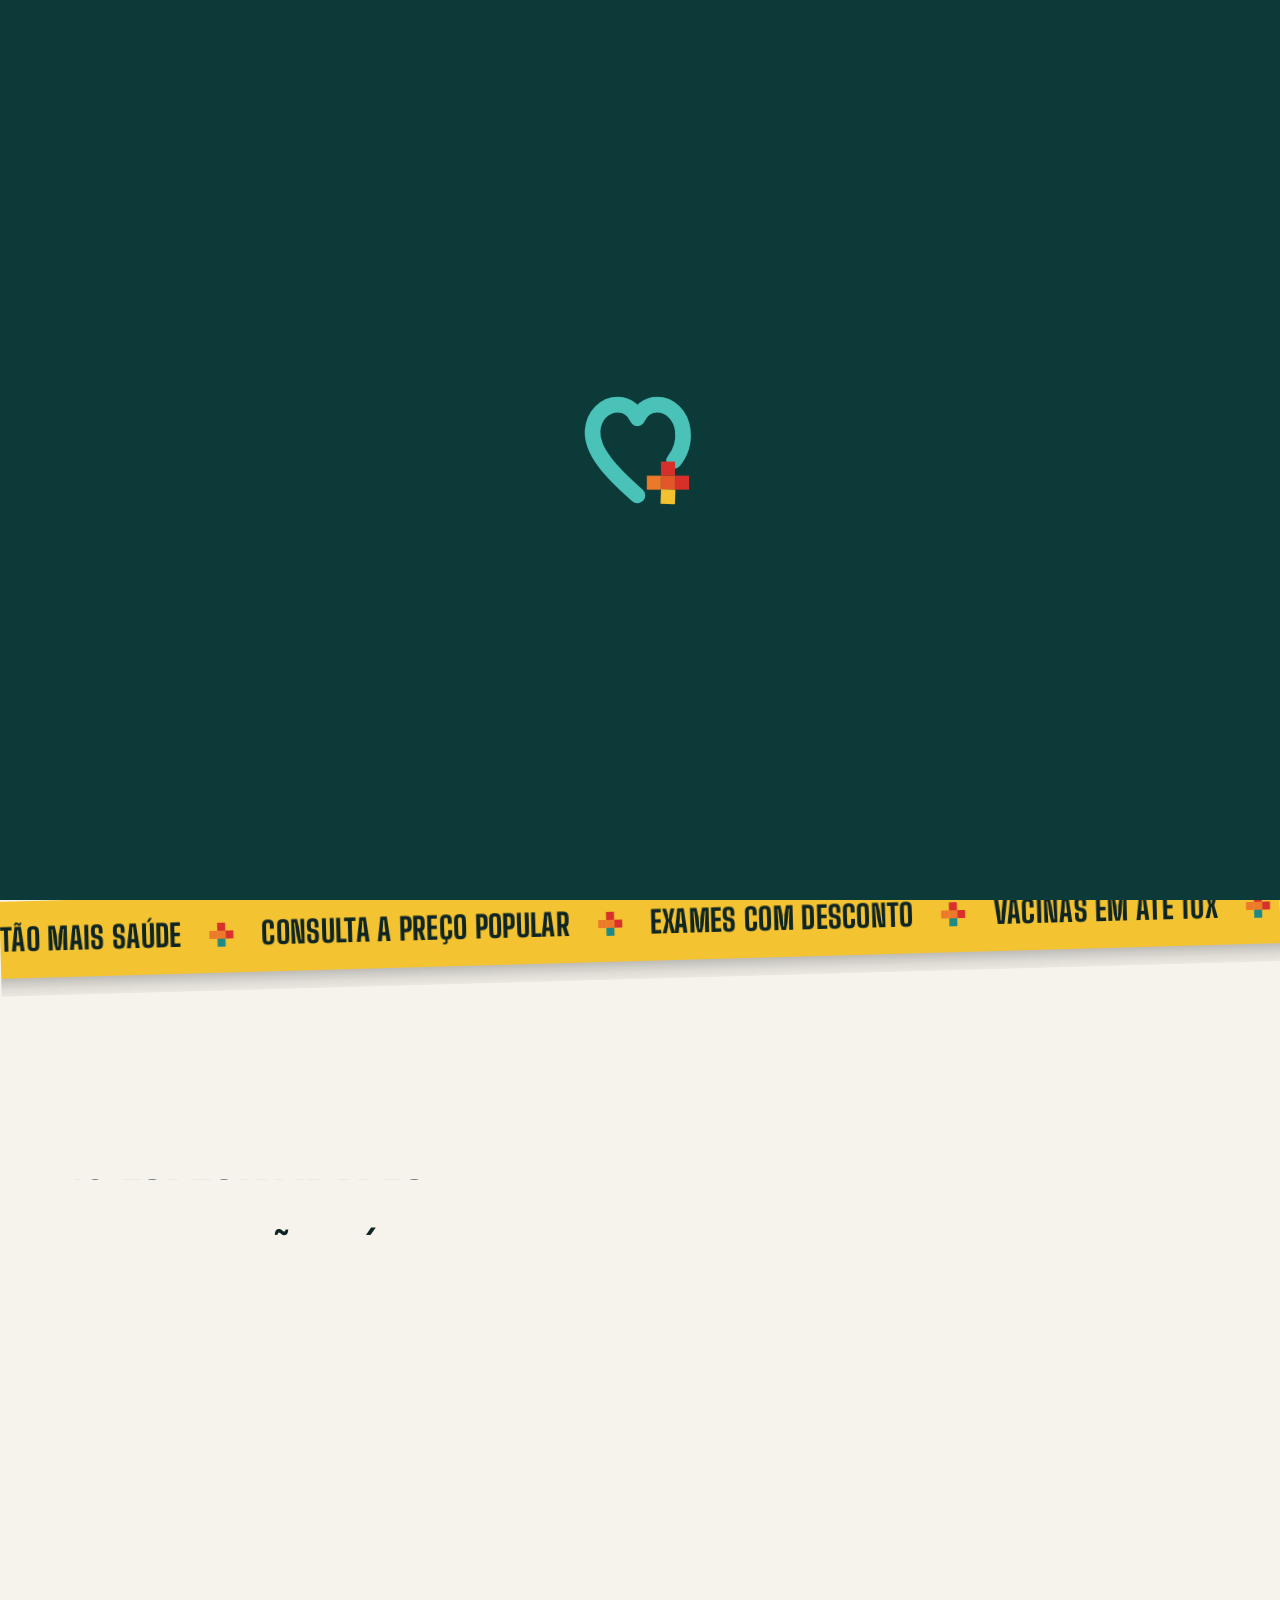
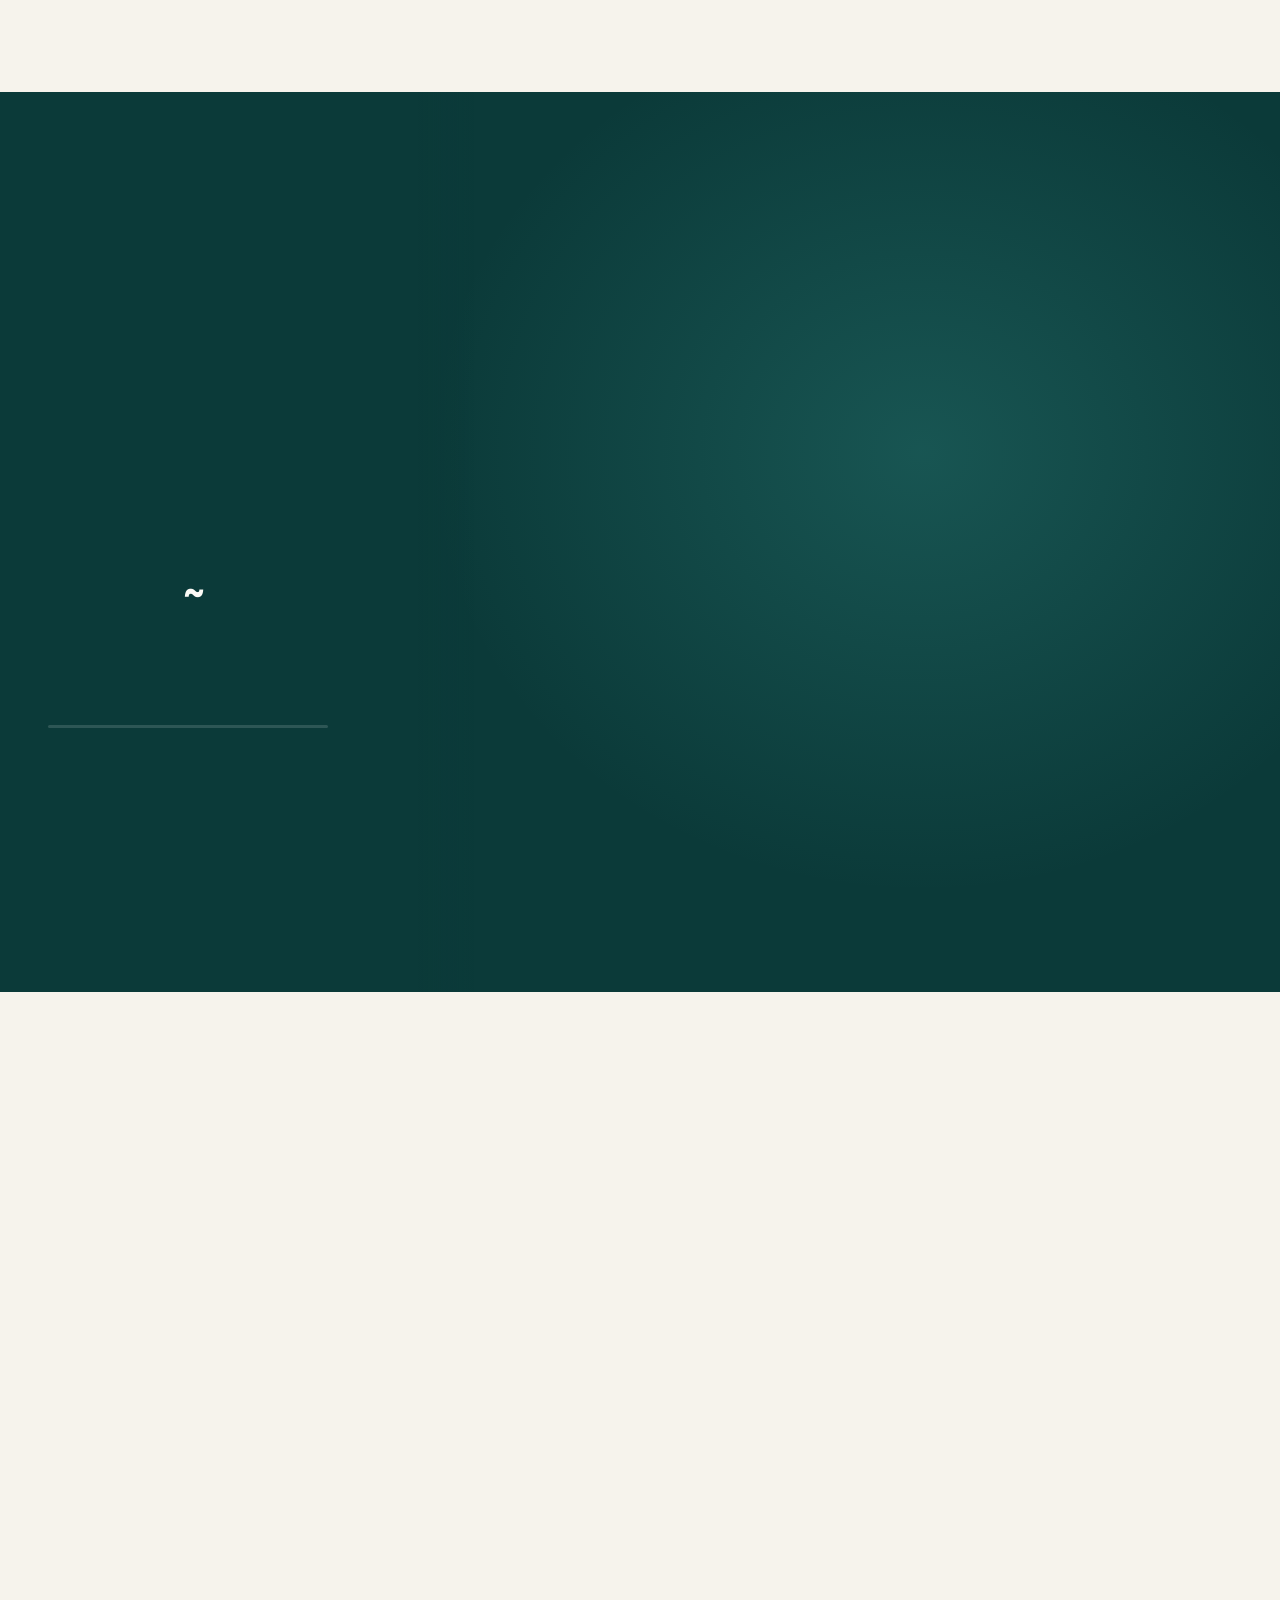
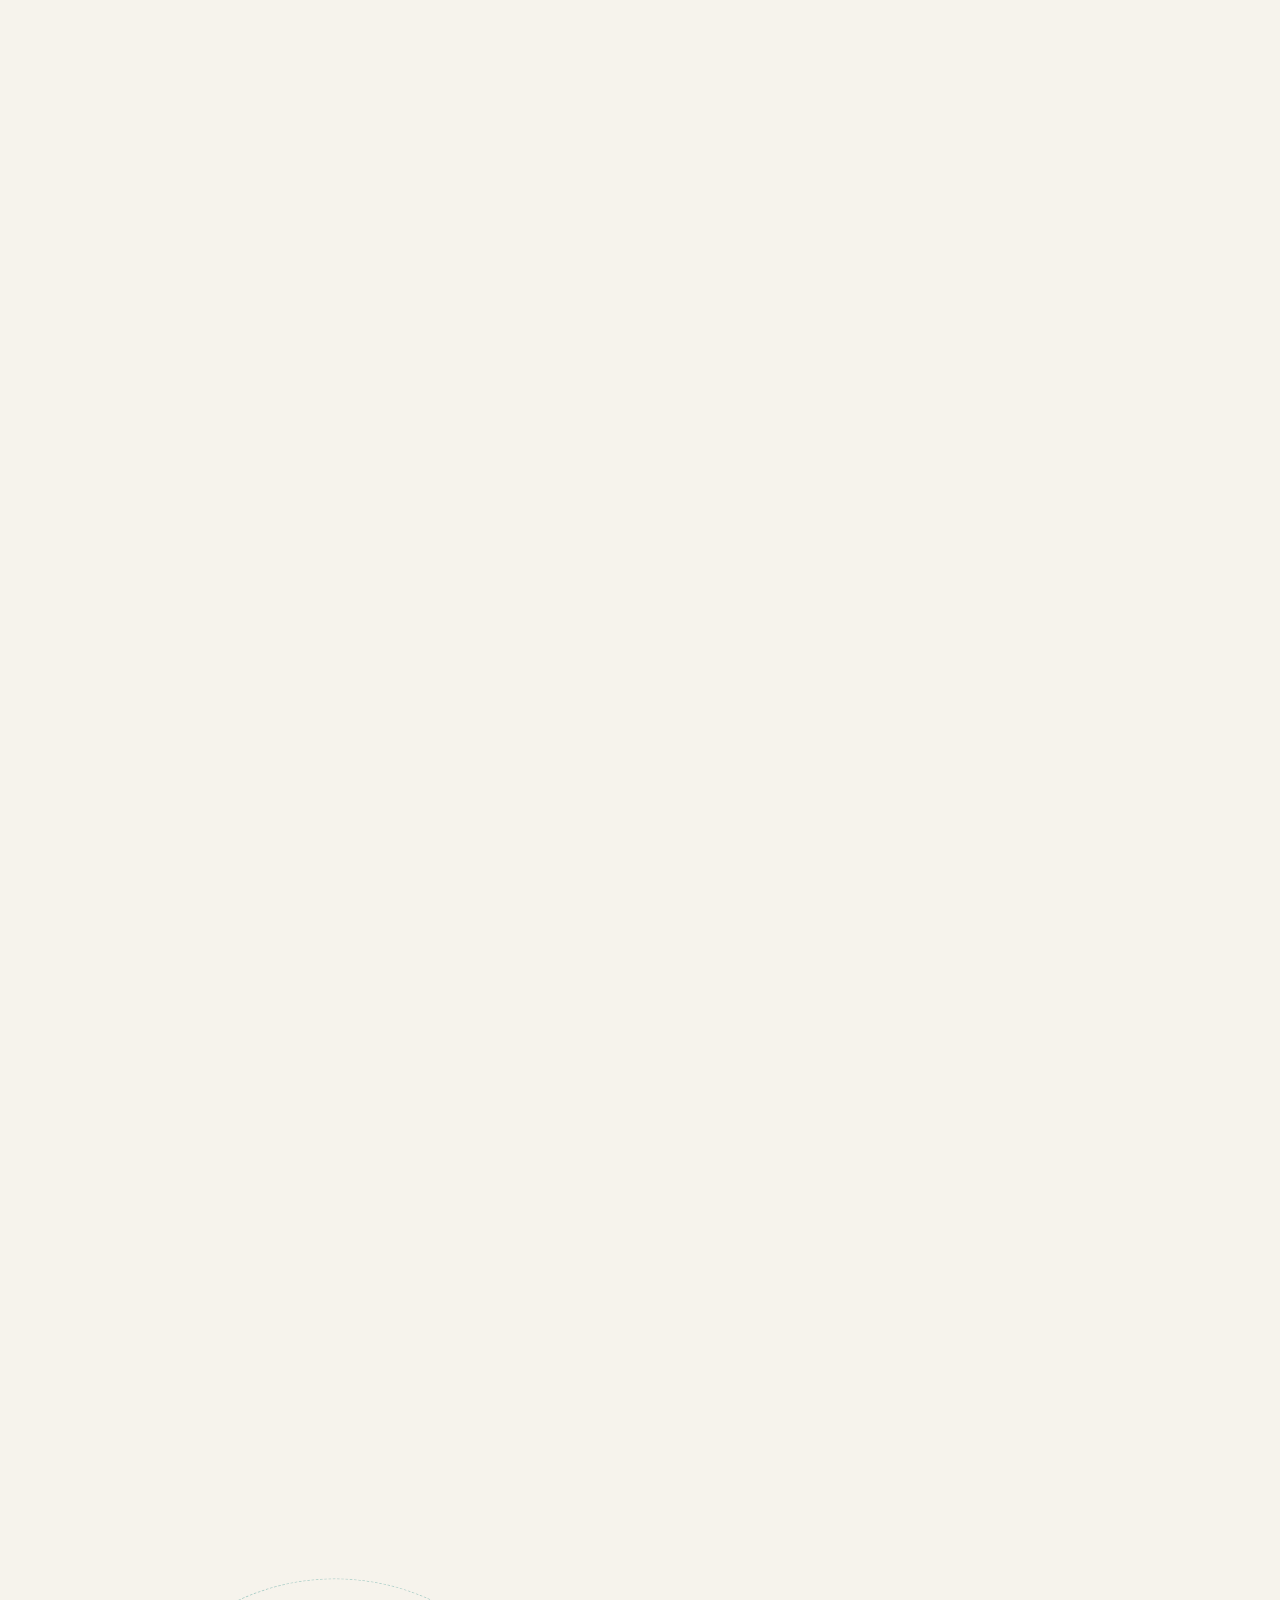
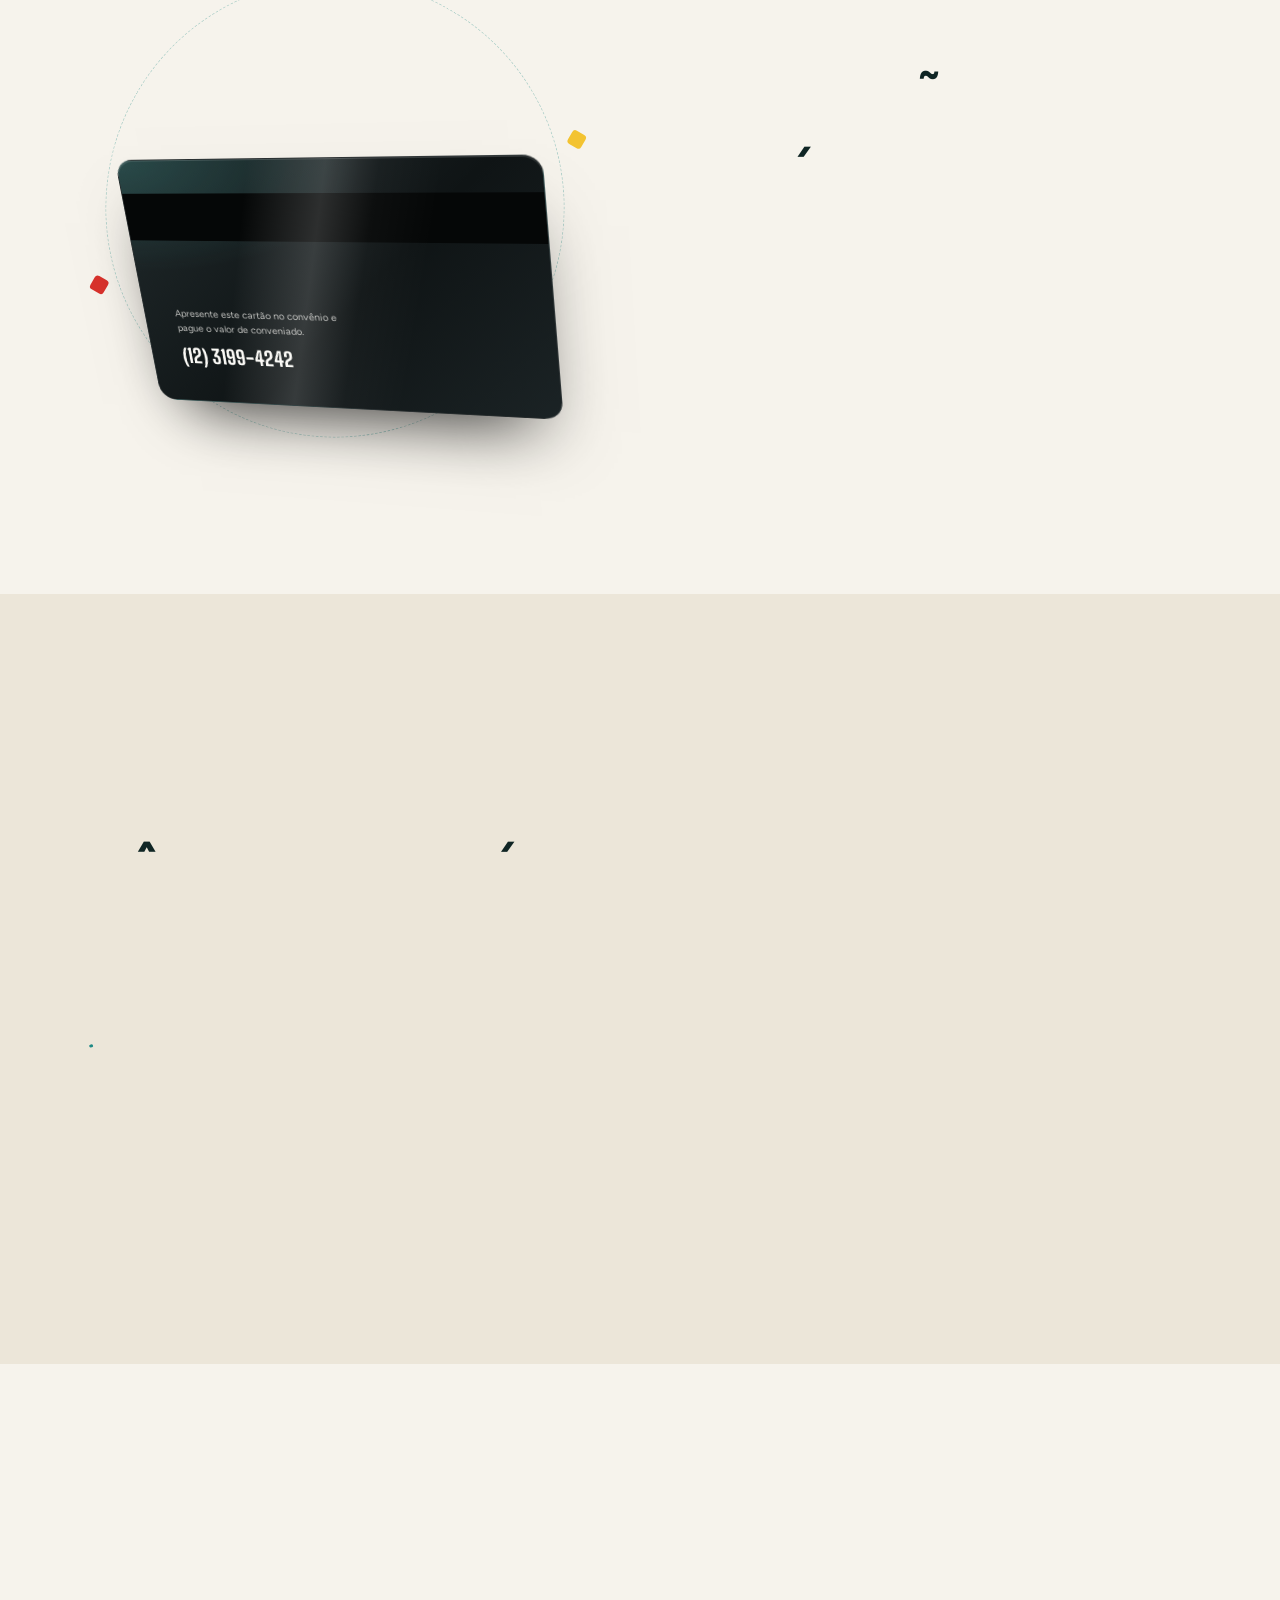
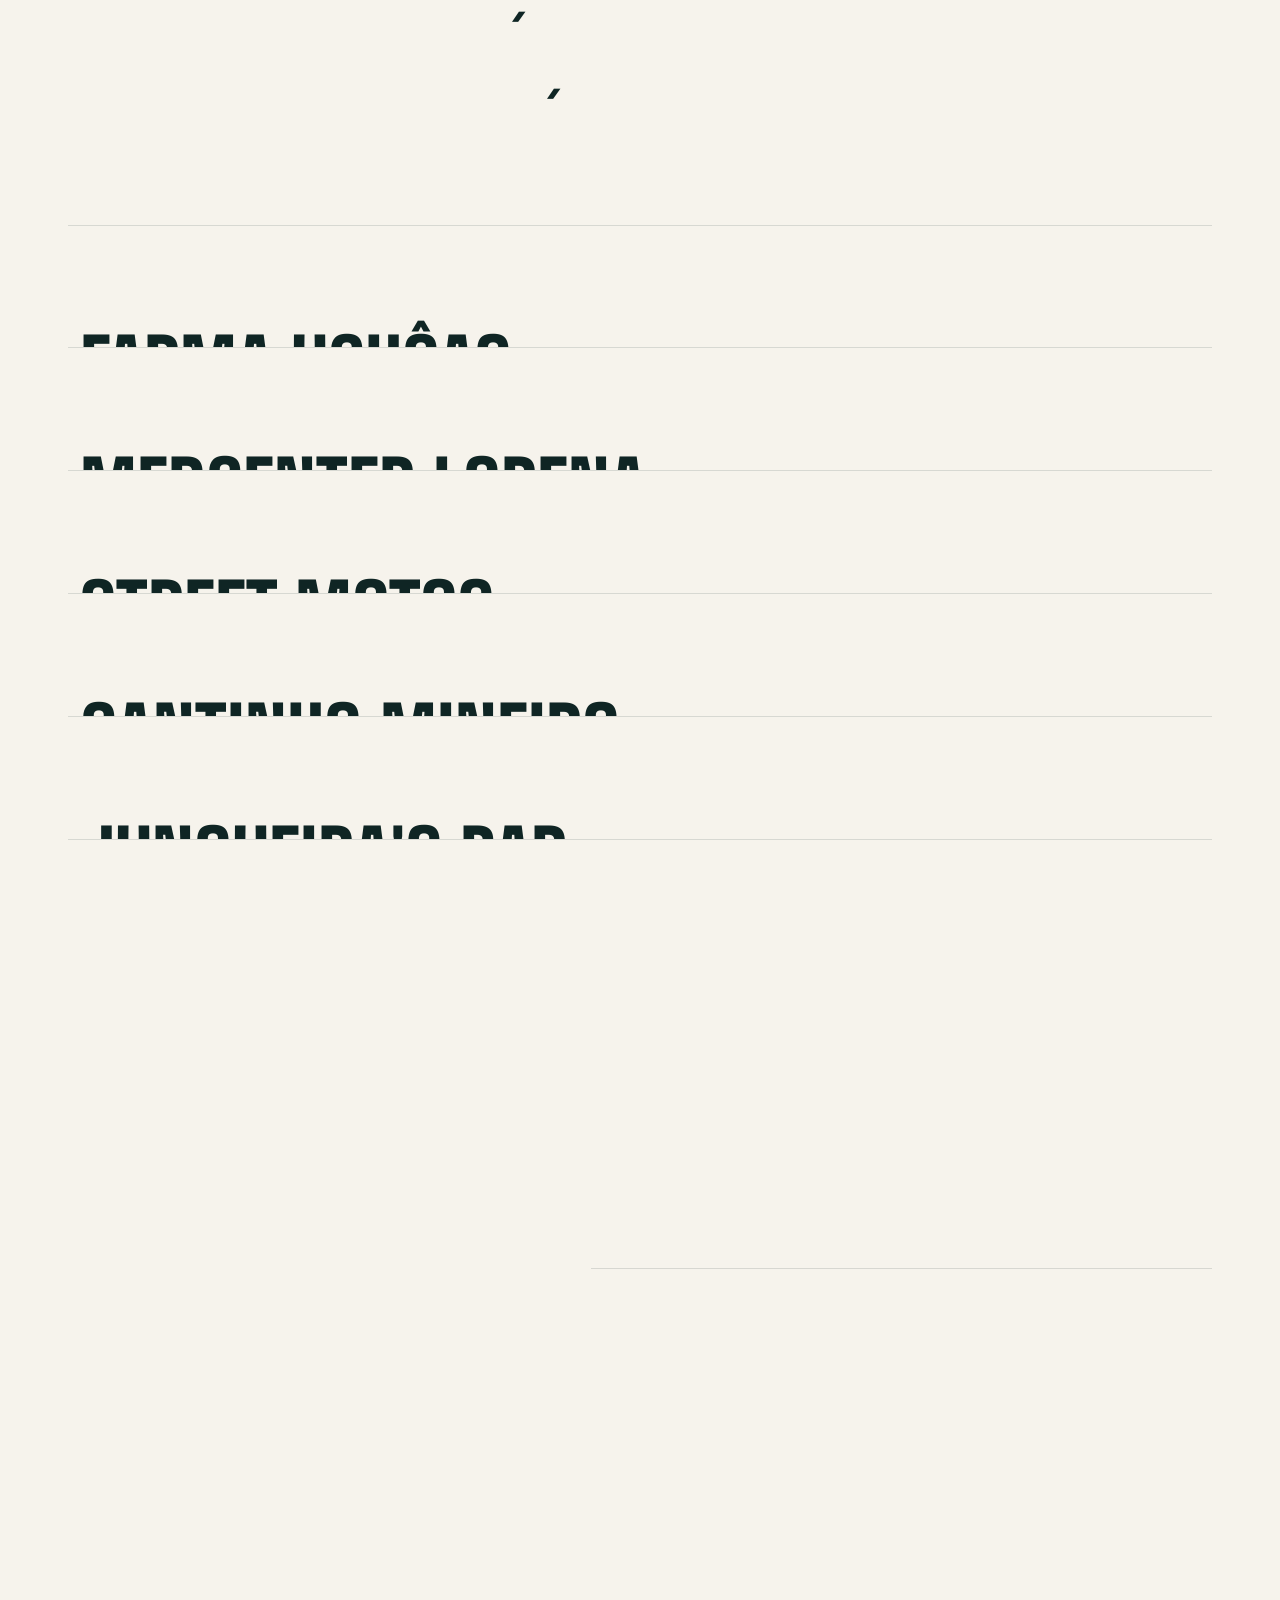
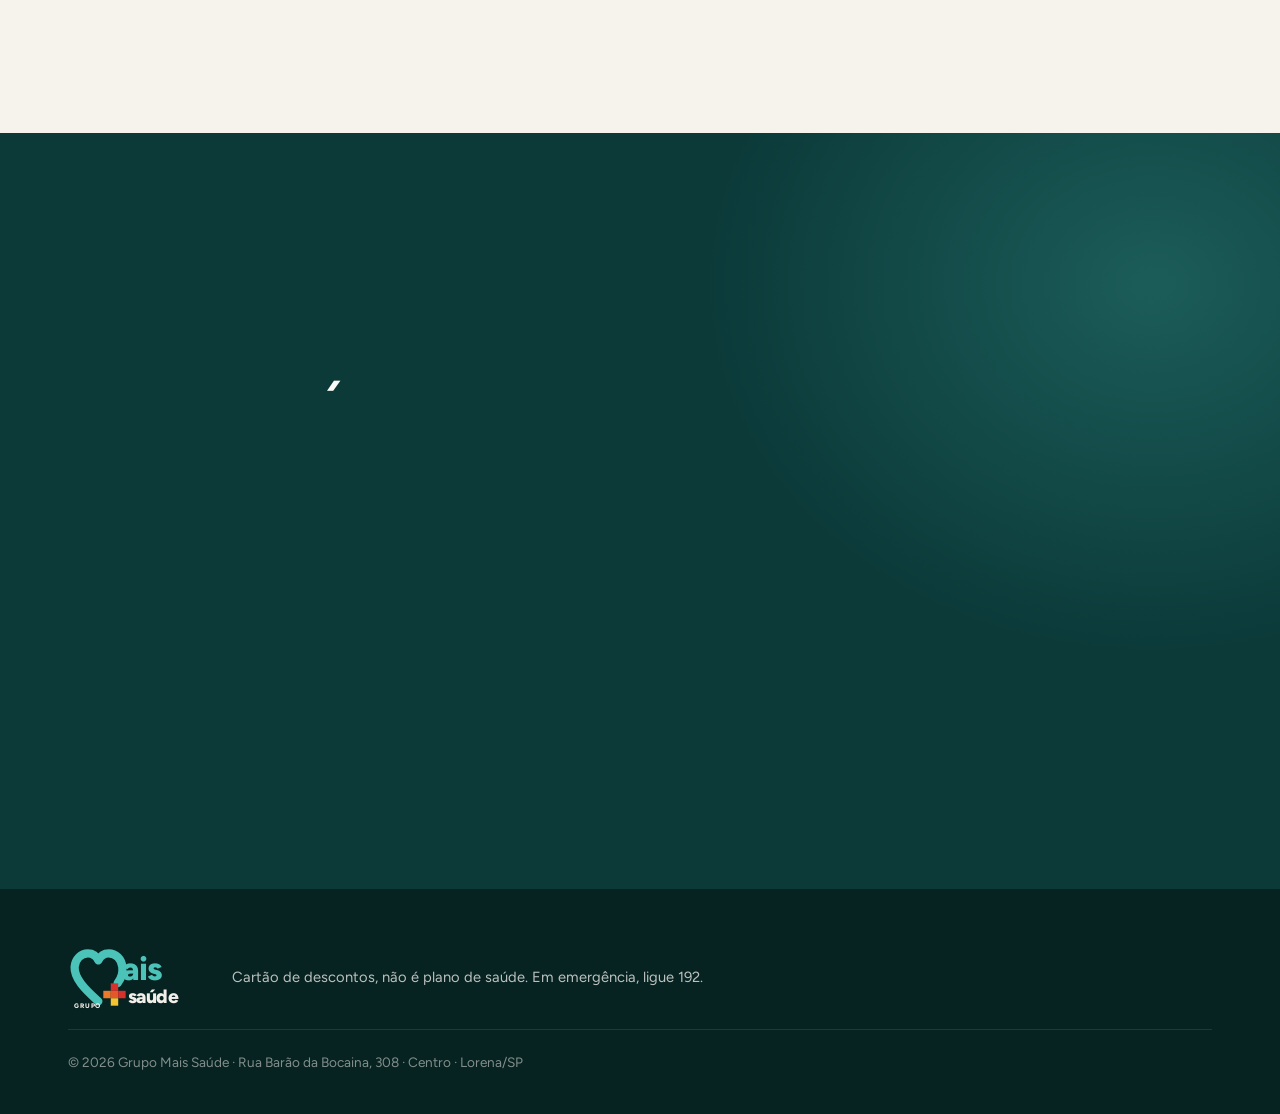
<file: index.html>
<!DOCTYPE html>
<html lang="pt-BR">
<head>
<meta charset="UTF-8">
<meta name="viewport" content="width=device-width, initial-scale=1.0, viewport-fit=cover">
<meta http-equiv="Content-Security-Policy" content="default-src 'self'; script-src 'self'; style-src 'self'; font-src 'self'; img-src 'self' data: blob:; connect-src 'self'; frame-src https://www.google.com https://maps.google.com; object-src 'none'; base-uri 'self'; form-action 'none'; upgrade-insecure-requests">
<meta name="referrer" content="strict-origin-when-cross-origin">
<title>Grupo Mais Saúde | Cartão de descontos em saúde em Lorena</title>
<meta name="description" content="Cartão Mais Saúde: consultas a preço popular em 16 especialidades, desconto em exames, vacinas e comércio, assistência funeral e remoção de pacientes. Lorena/SP.">
<link rel="canonical" href="https://grupomaissaude.mdrify.com/">
<meta name="theme-color" content="#0b3a39">
<meta property="og:type" content="website">
<meta property="og:url" content="https://grupomaissaude.mdrify.com/">
<meta property="og:title" content="Grupo Mais Saúde | Cartão de descontos em saúde">
<meta property="og:description" content="Consultas a preço popular, exames com desconto, assistência funeral e remoção de pacientes, em Lorena/SP.">
<meta property="og:image" content="https://grupomaissaude.mdrify.com/assets/img/og.png">
<meta property="og:locale" content="pt_BR">
<link rel="icon" type="image/svg+xml" href="assets/img/favicon.svg">
<link rel="icon" type="image/png" href="assets/img/favicon-64.png">
<link rel="apple-touch-icon" href="assets/img/apple-touch-icon.png">
<link rel="preload" as="font" type="font/woff2" href="assets/fonts/big-shoulders-display-latin-wght-normal.woff2" crossorigin>
<link rel="preload" as="font" type="font/woff2" href="assets/fonts/figtree-latin-wght-normal.woff2" crossorigin>
<link rel="stylesheet" href="assets/css/main.css">
<link rel="modulepreload" href="assets/js/data.js">
<script type="application/ld+json">
{
  "@context": "https://schema.org",
  "@type": "MedicalOrganization",
  "name": "Grupo Mais Saúde",
  "description": "Rede credenciada de descontos em saúde: consultas, exames, vacinas, comércio conveniado, assistência funeral e remoção de pacientes.",
  "url": "https://grupomaissaude.mdrify.com/",
  "telephone": "+55 12 3199-4242",
  "address": { "@type": "PostalAddress", "streetAddress": "Rua Barão da Bocaina, 308", "addressLocality": "Lorena", "addressRegion": "SP", "addressCountry": "BR" },
  "areaServed": "Lorena",
  "sameAs": ["https://www.instagram.com/maissaudegrupo/"]
}
</script>
<script src="assets/js/boot.js"></script>
<script src="assets/vendor/gsap.min.js" defer></script>
<script src="assets/vendor/ScrollTrigger.min.js" defer></script>
<script src="assets/vendor/SplitText.min.js" defer></script>
<script type="module" src="assets/js/main.js"></script>
</head>
<body>
<a class="skip" href="#conteudo">Pular para o conteúdo</a>

<svg class="sprite" aria-hidden="true">
    <symbol id="i-wa" viewBox="0 0 24 24"><path fill="currentColor" stroke="none" d="M17.47 14.38c-.3-.15-1.76-.87-2.03-.97-.27-.1-.47-.15-.67.15-.2.3-.77.97-.94 1.16-.17.2-.35.22-.64.07-.3-.15-1.26-.46-2.39-1.47-.88-.79-1.48-1.76-1.65-2.06-.17-.3-.02-.46.13-.6.13-.14.3-.35.45-.52.15-.18.2-.3.3-.5.1-.2.05-.37-.03-.52-.07-.15-.67-1.61-.92-2.2-.24-.58-.49-.5-.67-.51h-.57c-.2 0-.52.07-.79.37-.27.3-1.04 1.02-1.04 2.48s1.07 2.88 1.21 3.07c.15.2 2.1 3.2 5.08 4.49.71.31 1.26.49 1.7.63.71.23 1.36.2 1.87.12.57-.09 1.76-.72 2-1.41.25-.7.25-1.29.18-1.41-.08-.13-.27-.2-.57-.35m-5.42 7.4h-.01a9.87 9.87 0 0 1-5.03-1.38l-.36-.21-3.74.98 1-3.65-.24-.37a9.86 9.86 0 0 1-1.51-5.26c0-5.45 4.44-9.88 9.89-9.88 2.64 0 5.12 1.03 6.99 2.9a9.82 9.82 0 0 1 2.89 6.99c0 5.45-4.44 9.88-9.88 9.88m8.41-18.3A11.82 11.82 0 0 0 12.05 0C5.5 0 .16 5.34.16 11.89c0 2.1.55 4.14 1.59 5.95L.06 24l6.3-1.65a11.88 11.88 0 0 0 5.69 1.45h.01c6.55 0 11.89-5.34 11.89-11.89a11.82 11.82 0 0 0-3.48-8.41Z"/></symbol>
    <symbol id="i-ig" viewBox="0 0 24 24"><rect x="3" y="3" width="18" height="18" rx="5"/><circle cx="12" cy="12" r="4"/><circle fill="currentColor" stroke="none" cx="17.3" cy="6.7" r="1.1"/></symbol>
    <symbol id="i-pin" viewBox="0 0 24 24"><path d="M12 21s-6.5-5.6-6.5-11a6.5 6.5 0 0 1 13 0c0 5.4-6.5 11-6.5 11z"/><circle cx="12" cy="10" r="2.4"/></symbol>
    <symbol id="i-route" viewBox="0 0 24 24"><circle cx="6" cy="18" r="2.2"/><circle cx="18" cy="6" r="2.2"/><path d="M8.2 18H15a3 3 0 0 0 0-6H9a3 3 0 0 1 0-6h6.8"/></symbol>
    <symbol id="i-phone" viewBox="0 0 24 24"><path d="M21 16.9v3a2 2 0 0 1-2.2 2 19.8 19.8 0 0 1-8.6-3.1 19.5 19.5 0 0 1-6-6A19.8 19.8 0 0 1 1.1 4.2 2 2 0 0 1 3.1 2h3a2 2 0 0 1 2 1.7c.1 1 .4 1.9.7 2.8a2 2 0 0 1-.5 2.1L7.1 9.8a16 16 0 0 0 6 6l1.3-1.3a2 2 0 0 1 2.1-.4c.9.3 1.8.6 2.8.7a2 2 0 0 1 1.7 2z"/></symbol>
    <symbol id="i-left" viewBox="0 0 24 24"><path d="M15 5l-7 7 7 7"/></symbol>
    <symbol id="i-right" viewBox="0 0 24 24"><path d="M9 5l7 7-7 7"/></symbol>
    <symbol id="i-arrow" viewBox="0 0 24 24"><path d="M5 12h14M13 6l6 6-6 6"/></symbol>
    <symbol id="i-check" viewBox="0 0 24 24"><path d="M5 12.5l4.5 4.5L19 7.5"/></symbol>
    <symbol id="i-plus" viewBox="0 0 24 24"><path d="M12 5v14M5 12h14"/></symbol>
    <symbol id="i-card" viewBox="0 0 24 24"><rect x="2.5" y="5" width="19" height="14" rx="2.5"/><path d="M2.5 10h19M6 15h4"/></symbol>
    <!-- especialidades -->
    <symbol id="i-stetho" viewBox="0 0 24 24"><path d="M5 3H4a2 2 0 0 0-2 2v4a6 6 0 0 0 12 0V5a2 2 0 0 0-2-2h-1M5 2v2M11 2v2M8 15a6 6 0 0 0 12 0v-3"/><circle cx="20" cy="10" r="2"/></symbol>
    <symbol id="i-baby" viewBox="0 0 24 24"><path d="M9 12h.01M15 12h.01M10 16c.5.3 1.2.5 2 .5s1.5-.2 2-.5M19 6.3a9 9 0 0 1 1.8 3.9 2 2 0 0 1 0 3.6 9 9 0 0 1-17.6 0 2 2 0 0 1 0-3.6A9 9 0 0 1 12 3c2 0 3.5 1.1 3.5 2.5s-.9 2.5-2 2.5c-.8 0-1.5-.4-1.5-1"/></symbol>
    <symbol id="i-heart" viewBox="0 0 24 24"><path d="M19 14c1.5-1.5 3-3.2 3-5.5A5.5 5.5 0 0 0 16.5 3c-1.8 0-3 .5-4.5 2-1.5-1.5-2.7-2-4.5-2A5.5 5.5 0 0 0 2 8.5c0 2.3 1.5 4 3 5.5l7 7Z"/><path d="M3.2 12h6.3l.5-1 2 4.5 2-7 1.5 3.5h5.3"/></symbol>
    <symbol id="i-bone" viewBox="0 0 24 24"><path d="M17 10c.7-.7 1.7 0 2.5 0a2.5 2.5 0 1 0 0-5 .5.5 0 0 1-.5-.5 2.5 2.5 0 1 0-5 0c0 .8.7 1.8 0 2.5l-7 7c-.7.7-1.7 0-2.5 0a2.5 2.5 0 0 0 0 5c.3 0 .5.2.5.5a2.5 2.5 0 1 0 5 0c0-.8-.7-1.8 0-2.5Z"/></symbol>
    <symbol id="i-drop" viewBox="0 0 24 24"><path d="M12 22a7 7 0 0 0 7-7c0-2-1-3.9-3-5.5s-3.5-4-4-6.5c-.5 2.5-2 4.9-4 6.5S5 13 5 15a7 7 0 0 0 7 7z"/><path d="M9.5 15.5a2.5 2.5 0 0 0 2.5 2.5"/></symbol>
    <symbol id="i-mars" viewBox="0 0 24 24"><path d="M16 3h5v5M21 3l-6.8 6.8"/><circle cx="10" cy="14" r="6"/></symbol>
    <symbol id="i-venus" viewBox="0 0 24 24"><path d="M12 15v7M9 19h6"/><circle cx="12" cy="9" r="6"/></symbol>
    <symbol id="i-bump" viewBox="0 0 24 24"><circle cx="11" cy="4" r="2"/><path d="M10.5 7.2C8.6 7.6 8 9.4 8 11.5V14h2l-.6 7M11 8.6c3.6.7 5.3 3 5.3 5.2 0 1.8-1.3 3-3 3H11M12.4 16.8 13.2 21"/></symbol>
    <symbol id="i-cane" viewBox="0 0 24 24"><circle cx="10" cy="4.5" r="2"/><path d="M10 7.5v6l-2.5 7M10 13.5l2.5 7M10 9.5l4 2.5M15 12v9M15 12c0-1.4 2-1.4 2 0"/></symbol>
    <symbol id="i-tube" viewBox="0 0 24 24"><path d="M9 3h6M10 3v6.5L4.6 18.4A1.7 1.7 0 0 0 6 21h12a1.7 1.7 0 0 0 1.4-2.6L14 9.5V3M7 15h10"/></symbol>
    <symbol id="i-scan" viewBox="0 0 24 24"><path d="M3 7V5a2 2 0 0 1 2-2h2M17 3h2a2 2 0 0 1 2 2v2M21 17v2a2 2 0 0 1-2 2h-2M7 21H5a2 2 0 0 1-2-2v-2M7 12h10M9 8.5h6M9 15.5h6"/></symbol>
    <symbol id="i-talk" viewBox="0 0 24 24"><path d="M7.9 20A9 9 0 1 0 4 16.1L2 22Z"/><path d="M15.8 9.2a2.5 2.5 0 0 0-3.5 0l-.3.4-.4-.4a2.5 2.5 0 1 0-3.5 3.5l3.9 3.8 3.8-3.8a2.5 2.5 0 0 0 0-3.5z"/></symbol>
    <symbol id="i-weight" viewBox="0 0 24 24"><path d="M8 8l8 8M5.5 10.5l5-5M3 8l5-5M13.5 18.5l5-5M16 21l5-5"/></symbol>
    <symbol id="i-needle" viewBox="0 0 24 24"><path d="M3.5 20.5 13 11M11.5 9.5l3 3M14 7l3 3 3.5-3.5-3-3z"/></symbol>
    <symbol id="i-hand" viewBox="0 0 24 24"><path d="M7 11V6a1.5 1.5 0 0 1 3 0v4M10 9V4.5a1.5 1.5 0 0 1 3 0V9M13 9V5.5a1.5 1.5 0 0 1 3 0V11M16 10a1.5 1.5 0 0 1 3 0v3a7 7 0 0 1-7 7h-1a6 6 0 0 1-5.2-3L3.5 13.5a1.5 1.5 0 0 1 2.5-1.6L7 13.5"/></symbol>
    <symbol id="i-tooth" viewBox="0 0 24 24"><path d="M7 3C4.8 3 3 4.8 3 7.2c0 2.3 1 3.6 1.6 5.2.7 1.8.7 3.8 1.2 5.8.4 1.6 1 2.8 2 2.8 1.6 0 1.4-3 2.2-4.6.5-1 1.5-1 2 0 .8 1.6.6 4.6 2.2 4.6 1 0 1.6-1.2 2-2.8.5-2 .5-4 1.2-5.8.6-1.6 1.6-2.9 1.6-5.2C21 4.8 19.2 3 17 3c-1.8 0-2.6 1-5 1S8.8 3 7 3z"/></symbol>
    <!-- benefícios -->
    <symbol id="i-syringe" viewBox="0 0 24 24"><path d="m18 2 4 4M17 7l3-3M19 9 8.7 19.3c-1 1-2.5 1-3.4 0l-.6-.6c-1-1-1-2.5 0-3.4L15 5M9 11l4 4M5 19l-3 3M14 4l6 6"/></symbol>
    <symbol id="i-flower" viewBox="0 0 24 24"><path d="M12 21v-7M12 14c-3 0-5-2.5-5-6.5 2.5 0 4.2 1.2 5 3 .8-1.8 2.5-3 5-3 0 4-2 6.5-5 6.5zM12 10.5V7.5M12 18c-1.6-1.3-3.6-1.6-5.5-.8M12 18c1.6-1.3 3.6-1.6 5.5-.8"/></symbol>
    <symbol id="i-ambulance" viewBox="0 0 24 24"><path d="M2 6.5h11v10H2zM13 9.5h4.5L21 13v3.5h-8M7.5 9v5M5 11.5h5"/><circle cx="6" cy="17.5" r="1.8"/><circle cx="17" cy="17.5" r="1.8"/></symbol>
    <symbol id="i-tag" viewBox="0 0 24 24"><path d="M20.6 13.4 13.4 20.6a2 2 0 0 1-2.8 0L3 13V3h10l7.6 7.6a2 2 0 0 1 0 2.8z"/><circle cx="7.5" cy="7.5" r="1.5"/></symbol>
    <symbol id="i-store" viewBox="0 0 24 24"><path d="M3 9l1.5-5h15L21 9M4 9v11h16V9M3 9c0 1.7 1.3 3 3 3s3-1.3 3-3c0 1.7 1.3 3 3 3s3-1.3 3-3c0 1.7 1.3 3 3 3s3-1.3 3-3M9.5 20v-5h5v5"/></symbol>
</svg>

<div class="loader" id="loader" aria-hidden="true">
    <svg class="loader-mark" viewBox="0 0 230 232">
        <path class="lm-heart" d="M180 138C196 118 199 98 197 80C194 50 172 30 148 30C128 30 116 42 110 56C104 42 92 30 72 30C48 30 26 50 24 80C22 120 60 160 110 204"/>
        <rect class="lm-sq" x="155" y="139" width="27" height="27" fill="#d8312b"/>
        <rect class="lm-sq" x="128" y="166" width="27" height="27" fill="#ec7a2a"/>
        <rect class="lm-sq" x="155" y="166" width="27" height="27" fill="#e4572a"/>
        <rect class="lm-sq" x="182" y="166" width="27" height="27" fill="#d8312b"/>
        <rect class="lm-sq" x="155" y="193" width="27" height="27" fill="#f3c331"/>
    </svg>
</div>

<header class="header" id="header">
    <a class="logo" href="#inicio" translate="no"><span class="sr-only">Grupo Mais Saúde, início</span>
        <svg class="logo-svg" viewBox="0 0 420 232" aria-hidden="true">
            <path class="lg-heart" d="M180 138C196 118 199 98 197 80C194 50 172 30 148 30C128 30 116 42 110 56C104 42 92 30 72 30C48 30 26 50 24 80C22 120 60 160 110 204"/>
            <rect x="155" y="139" width="27" height="27" fill="#d8312b"/><rect x="128" y="166" width="27" height="27" fill="#ec7a2a"/><rect x="155" y="166" width="27" height="27" fill="#e4572a"/><rect x="182" y="166" width="27" height="27" fill="#d8312b"/><rect x="155" y="193" width="27" height="27" fill="#f3c331"/>
            <text class="lg-ais" x="196" y="128">ais</text><text class="lg-saude" x="216" y="212">saúde</text><text class="lg-grupo" x="22" y="228">GRUPO</text>
        </svg>
    </a>
    <nav class="nav" aria-label="Seções">
        <a href="#convenios" class="nav-item">Convênios</a>
        <a href="#beneficios" class="nav-item">Benefícios</a>
        <a href="#cartao" class="nav-item">O cartão</a>
        <a href="#lojas" class="nav-item">Lojas</a>
        <a href="#contato" class="nav-item">Contato</a>
    </nav>
    <a class="btn btn-solid magnetic" data-wa="cartao" href="https://wa.me/551231994242" target="_blank" rel="noopener noreferrer">
        <svg class="icon" aria-hidden="true"><use href="#i-wa"/></svg><span class="long">Fazer meu cartão</span><span class="short">WhatsApp</span>
    </a>
    <span class="progress" id="progress" aria-hidden="true"></span>
</header>

<main id="conteudo">
    <section class="hero" id="inicio" aria-label="Cartão Mais Saúde e convênios">
        <canvas class="hero-canvas" id="hero-back" aria-hidden="true"></canvas>
        <p class="hero-word" aria-hidden="true"><span class="hw-top intro">Convênio</span><span class="hw-main intro" id="hero-word">Clínica Geral</span></p>

        <div class="hero-content">
            <div class="hero-left">
                <p class="eyebrow intro">Cartão de descontos em saúde · Lorena/SP</p>
                <h1 class="hero-title intro" id="hero-title">Médico a <em>preço popular.</em></h1>
                <p class="hero-lede intro">Com o cartão Mais Saúde você paga menos em consultas, exames, vacinas e farmácia, e ainda conta com assistência funeral e remoção de pacientes.</p>
                <div class="hero-actions intro">
                    <a class="btn btn-solid btn-lg magnetic" data-wa="cartao" href="https://wa.me/551231994242" target="_blank" rel="noopener noreferrer"><svg class="icon" aria-hidden="true"><use href="#i-wa"/></svg>Fazer meu cartão</a>
                    <a class="btn btn-glass btn-lg" href="#convenios">Ver convênios <svg class="icon" aria-hidden="true"><use href="#i-arrow"/></svg></a>
                </div>
            </div>

            <div class="hero-stage">
                <div class="glow" aria-hidden="true"></div>
                <div class="tilt" id="tilt">
                    <div class="card3d intro" id="hero-card" role="img" aria-label="Cartão Mais Saúde">
                        <div class="face front">
                            <div class="card-top">
                                <svg class="logo-svg on-dark" viewBox="0 0 420 232" aria-hidden="true">
                                    <path class="lg-heart" d="M180 138C196 118 199 98 197 80C194 50 172 30 148 30C128 30 116 42 110 56C104 42 92 30 72 30C48 30 26 50 24 80C22 120 60 160 110 204"/>
                                    <rect x="155" y="139" width="27" height="27" fill="#d8312b"/><rect x="128" y="166" width="27" height="27" fill="#ec7a2a"/><rect x="155" y="166" width="27" height="27" fill="#e4572a"/><rect x="182" y="166" width="27" height="27" fill="#d8312b"/><rect x="155" y="193" width="27" height="27" fill="#f3c331"/>
                                    <text class="lg-ais" x="196" y="128">ais</text><text class="lg-saude" x="216" y="212">saúde</text><text class="lg-grupo" x="22" y="228">GRUPO</text>
                                </svg>
                                <span class="chip"></span>
                            </div>
                            <svg class="card-ic" aria-hidden="true"><use id="card-ic" href="#i-stetho"/></svg>
                            <div class="card-bottom">
                                <span class="card-label">Convênio</span>
                                <span class="card-spec" id="card-spec">Clínica Geral</span>
                                <span class="card-holder">Titular e dependentes</span>
                            </div>
                        </div>
                        <div class="face back">
                            <span class="stripe"></span>
                            <p>Apresente este cartão no convênio e pague o valor de conveniado.</p>
                            <span class="card-phone">(12) 3199-4242</span>
                        </div>
                    </div>
                </div>
                <div class="card-floor" aria-hidden="true"></div>
                <p class="drag-hint intro" aria-hidden="true"><svg class="icon"><use href="#i-left"/></svg>Arraste o cartão<svg class="icon"><use href="#i-right"/></svg></p>
            </div>

            <div class="hero-right">
                <p class="picker-label intro" id="picker-label">Passe pelos convênios</p>
                <ol class="picker intro" id="picker" aria-labelledby="picker-label"></ol>
                <div class="picker-nav intro">
                    <button class="nav-arrow" type="button" id="hero-prev" aria-label="Convênio anterior"><svg class="icon" aria-hidden="true"><use href="#i-left"/></svg></button>
                    <button class="nav-arrow" type="button" id="hero-next" aria-label="Próximo convênio"><svg class="icon" aria-hidden="true"><use href="#i-right"/></svg></button>
                    <a class="btn btn-light" id="hero-ask" href="https://wa.me/551231994242" target="_blank" rel="noopener noreferrer"><svg class="icon" aria-hidden="true"><use href="#i-wa"/></svg><span>Marcar consulta</span></a>
                </div>
                <p class="sr-only" aria-live="polite" id="hero-live"></p>
            </div>
        </div>
        <canvas class="hero-canvas front" id="hero-front" aria-hidden="true"></canvas>
        <a class="scroll-cue intro" href="#convenios" aria-label="Rolar até os convênios"><span></span></a>
    </section>

    <div class="ticker" aria-hidden="true">
        <div class="ticker-track" id="ticker-track">
            <div class="ticker-group">
                <span>Cartão Mais Saúde</span><i class="tk-cross"></i>
                <span>Consulta a preço popular</span><i class="tk-cross"></i>
                <span>Exames com desconto</span><i class="tk-cross"></i>
                <span>Vacinas em até 10x</span><i class="tk-cross"></i>
                <span>Assistência funeral</span><i class="tk-cross"></i>
                <span>Remoção SBV e UTI móvel</span><i class="tk-cross"></i>
            </div>
        </div>
    </div>

    <section class="section paper" id="convenios" aria-labelledby="convenios-title">
        <div class="wrap conv-wrap">
            <div class="section-head">
                <p class="kicker">Convênios</p>
                <h2 class="h2 h2-sm split" id="convenios-title"><span id="conv-count">16</span> especialidades num cartão só.</h2>
                <p class="lede">Abra a área e toque na especialidade: a mensagem vai pronta para o nosso WhatsApp.</p>
            </div>
            <div class="acc-list" id="conv-acc"></div>
            <noscript><p class="noscript">Cardiologia, Pediatria, Ortopedia, Andrologia, Urologia, Clínica Geral, Geriatria, Psicologia adulta e infantil, Ginecologia, Obstetrícia, Exames Laboratoriais, Diagnóstico por Imagem, Acupuntura, Fisioterapia, Massoterapia e Odontologia. Marque pelo WhatsApp (12) 3199-4242.</p></noscript>
        </div>
    </section>

    <section class="benefits" id="beneficios" aria-labelledby="beneficios-title">
        <div class="b-pin">
            <div class="b-head">
                <p class="kicker">Benefícios</p>
                <h2 class="h2 split" id="beneficios-title">Onde o cartão vale.</h2>
                <p class="lede">Além das consultas, o cartão vale em exames, vacinas, comércio de Lorena, assistência funeral e remoção de pacientes.</p>
                <div class="b-meter" aria-hidden="true"><span id="b-meter"></span></div>
            </div>
            <div class="b-track" id="b-track"></div>
        </div>
    </section>

    <section class="section paper" id="cartao" aria-labelledby="cartao-title">
        <div class="wrap plan">
            <div class="plan-visual" aria-hidden="true">
                <div class="plan-card" id="plan-card">
                    <div class="face front">
                        <div class="card-top">
                            <svg class="logo-svg on-dark" viewBox="0 0 420 232">
                                <path class="lg-heart" d="M180 138C196 118 199 98 197 80C194 50 172 30 148 30C128 30 116 42 110 56C104 42 92 30 72 30C48 30 26 50 24 80C22 120 60 160 110 204"/>
                                <rect x="155" y="139" width="27" height="27" fill="#d8312b"/><rect x="128" y="166" width="27" height="27" fill="#ec7a2a"/><rect x="155" y="166" width="27" height="27" fill="#e4572a"/><rect x="182" y="166" width="27" height="27" fill="#d8312b"/><rect x="155" y="193" width="27" height="27" fill="#f3c331"/>
                                <text class="lg-ais" x="196" y="128">ais</text><text class="lg-saude" x="216" y="212">saúde</text><text class="lg-grupo" x="22" y="228">GRUPO</text>
                            </svg>
                            <span class="chip"></span>
                        </div>
                        <div class="card-bottom">
                            <span class="card-label">Cartão de descontos</span>
                            <span class="card-spec">Mais Saúde</span>
                            <span class="card-holder">Titular e dependentes</span>
                        </div>
                    </div>
                    <div class="face back">
                        <span class="stripe"></span>
                        <p>Apresente este cartão no convênio e pague o valor de conveniado.</p>
                        <span class="card-phone">(12) 3199-4242</span>
                    </div>
                </div>
                <span class="plan-orbit"></span>
            </div>
            <div class="plan-copy">
                <p class="kicker">O cartão</p>
                <h2 class="h2 split" id="cartao-title">Um cartão para a família toda usar.</h2>
                <ul class="plan-list">
                    <li><svg class="icon" aria-hidden="true"><use href="#i-check"/></svg>Consultas com desconto em 16 especialidades</li>
                    <li><svg class="icon" aria-hidden="true"><use href="#i-check"/></svg>Exames e vacinas com preço de conveniado</li>
                    <li><svg class="icon" aria-hidden="true"><use href="#i-check"/></svg>Assistência funeral para a família</li>
                    <li><svg class="icon" aria-hidden="true"><use href="#i-check"/></svg>Desconto em farmácia e lojas</li>
                </ul>
                <div class="plan-actions">
                    <a class="btn btn-solid btn-lg magnetic" data-wa="valor" href="https://wa.me/551231994242" target="_blank" rel="noopener noreferrer"><svg class="icon" aria-hidden="true"><use href="#i-wa"/></svg>Saber o valor</a>
                    <a class="btn btn-ghost btn-lg" href="tel:+551231994242"><svg class="icon" aria-hidden="true"><use href="#i-phone"/></svg>(12) 3199-4242</a>
                </div>
                <p class="fine">Valor e condições pelo WhatsApp. Cartão de descontos, não é plano de saúde.</p>
            </div>
        </div>
    </section>

    <section class="section steps-sec" id="como-funciona" aria-labelledby="como-title">
        <div class="wrap">
            <div class="section-head">
                <p class="kicker">Como funciona</p>
                <h2 class="h2 split" id="como-title">Três passos até a primeira consulta.</h2>
            </div>
            <div class="steps">
                <svg class="steps-line" viewBox="0 0 1000 120" preserveAspectRatio="none" aria-hidden="true"><path id="steps-path" d="M20 60 C 180 -10, 320 130, 500 60 S 820 -10, 980 60"/></svg>
                <ol class="steps-list">
                    <li class="step">
                        <span class="step-n">1</span>
                        <h3>Chame no WhatsApp</h3>
                        <p>No (12) 3199-4242. A gente explica o cartão e quem da família pode entrar.</p>
                    </li>
                    <li class="step">
                        <span class="step-n">2</span>
                        <h3>Faça seu cartão</h3>
                        <p>A nossa equipe faz o cadastro e passa o valor.</p>
                    </li>
                    <li class="step">
                        <span class="step-n">3</span>
                        <h3>Use nos convênios</h3>
                        <p>Marque com o profissional conveniado e apresente o cartão no atendimento.</p>
                    </li>
                </ol>
            </div>
        </div>
    </section>

    <section class="section paper" id="lojas" aria-labelledby="lojas-title">
        <div class="wrap">
            <div class="section-head">
                <p class="kicker">Lojas conveniadas</p>
                <h2 class="h2 split" id="lojas-title">Desconto também fora do consultório.</h2>
                <p class="lede">Mostre o cartão nas lojas conveniadas de Lorena. Estas estão no nosso último post; pergunte as outras no WhatsApp.</p>
            </div>
            <ul class="stores" id="stores"></ul>
            <div class="partner">
                <svg class="icon" aria-hidden="true"><use href="#i-store"/></svg>
                <p>Tem comércio ou consultório em Lorena?<small>Fale com a gente para ser um parceiro conveniado.</small></p>
                <a class="btn btn-ghost" data-wa="parceiro" href="https://wa.me/551231994242" target="_blank" rel="noopener noreferrer"><svg class="icon" aria-hidden="true"><use href="#i-wa"/></svg>Quero ser parceiro</a>
            </div>
        </div>
    </section>

    <section class="section" id="duvidas" aria-labelledby="duvidas-title">
        <div class="wrap faq-wrap">
            <div class="section-head">
                <p class="kicker">Dúvidas</p>
                <h2 class="h2 split" id="duvidas-title">Perguntas que a gente mais recebe.</h2>
            </div>
            <div class="faq">
                <details>
                    <summary>O Mais Saúde é plano de saúde?<svg class="icon" aria-hidden="true"><use href="#i-plus"/></svg></summary>
                    <div class="faq-a"><p>Não. É um cartão de descontos nos médicos, laboratórios e lojas conveniados.</p></div>
                </details>
                <details>
                    <summary>Quanto custa?<svg class="icon" aria-hidden="true"><use href="#i-plus"/></svg></summary>
                    <div class="faq-a"><p>Chame no <a data-wa="valor" href="https://wa.me/551231994242" target="_blank" rel="noopener noreferrer">WhatsApp (12) 3199-4242</a> que a gente passa o valor.</p></div>
                </details>
                <details>
                    <summary>Como marco uma consulta?<svg class="icon" aria-hidden="true"><use href="#i-plus"/></svg></summary>
                    <div class="faq-a"><p>Pelo WhatsApp (12) 3199-4242 ou tocando na especialidade aqui no site.</p></div>
                </details>
                <details>
                    <summary>A remoção de pacientes atende emergência?<svg class="icon" aria-hidden="true"><use href="#i-plus"/></svg></summary>
                    <div class="faq-a"><p>Não. É transporte de pacientes, como acamados. Em emergência, ligue 192.</p></div>
                </details>
            </div>
        </div>
    </section>

    <section class="contact" id="contato" aria-labelledby="contato-title">
        <div class="wrap contact-grid">
            <div class="contact-info">
                <p class="kicker">Contato</p>
                <h2 class="h2 split" id="contato-title">Venha até a gente ou chame no WhatsApp.</h2>
                <address>Rua Barão da Bocaina, 308<small>Centro · Lorena, SP</small></address>
                <div class="contact-actions">
                    <a class="btn btn-solid magnetic" data-wa="geral" href="https://wa.me/551231994242" target="_blank" rel="noopener noreferrer"><svg class="icon" aria-hidden="true"><use href="#i-wa"/></svg>(12) 3199-4242</a>
                    <a class="btn btn-glass" href="https://www.google.com/maps/dir/?api=1&amp;destination=Rua%20Bar%C3%A3o%20da%20Bocaina%2C%20308%2C%20Centro%2C%20Lorena%20-%20SP" target="_blank" rel="noopener noreferrer"><svg class="icon" aria-hidden="true"><use href="#i-route"/></svg>Como chegar</a>
                    <a class="btn btn-glass" href="https://www.instagram.com/maissaudegrupo/" target="_blank" rel="noopener noreferrer"><svg class="icon" aria-hidden="true"><use href="#i-ig"/></svg>@maissaudegrupo</a>
                </div>
            </div>
            <div class="map-wrap">
                <iframe class="map" title="Mapa: Grupo Mais Saúde, Rua Barão da Bocaina, 308, Lorena" src="https://maps.google.com/maps?q=Rua%20Bar%C3%A3o%20da%20Bocaina%2C%20308%2C%20Centro%2C%20Lorena%20-%20SP&amp;z=16&amp;output=embed" loading="lazy" referrerpolicy="strict-origin-when-cross-origin" sandbox="allow-scripts allow-same-origin allow-popups allow-popups-to-escape-sandbox"></iframe>
                <a class="map-open" href="https://www.google.com/maps/search/?api=1&amp;query=Rua%20Bar%C3%A3o%20da%20Bocaina%2C%20308%2C%20Centro%2C%20Lorena%20-%20SP" target="_blank" rel="noopener noreferrer"><svg class="icon" aria-hidden="true"><use href="#i-pin"/></svg>Abrir no Google Maps</a>
            </div>
        </div>
    </section>
</main>

<footer class="footer">
    <div class="wrap footer-inner">
        <a class="logo" href="#inicio" translate="no"><span class="sr-only">Grupo Mais Saúde, voltar ao início</span>
            <svg class="logo-svg on-dark" viewBox="0 0 420 232" aria-hidden="true">
                <path class="lg-heart" d="M180 138C196 118 199 98 197 80C194 50 172 30 148 30C128 30 116 42 110 56C104 42 92 30 72 30C48 30 26 50 24 80C22 120 60 160 110 204"/>
                <rect x="155" y="139" width="27" height="27" fill="#d8312b"/><rect x="128" y="166" width="27" height="27" fill="#ec7a2a"/><rect x="155" y="166" width="27" height="27" fill="#e4572a"/><rect x="182" y="166" width="27" height="27" fill="#d8312b"/><rect x="155" y="193" width="27" height="27" fill="#f3c331"/>
                <text class="lg-ais" x="196" y="128">ais</text><text class="lg-saude" x="216" y="212">saúde</text><text class="lg-grupo" x="22" y="228">GRUPO</text>
            </svg>
        </a>
        <p class="legal">Cartão de descontos, não é plano de saúde. Em emergência, ligue 192.</p>
        <p class="copy">© 2026 Grupo Mais Saúde · Rua Barão da Bocaina, 308 · Centro · Lorena/SP</p>
    </div>
</footer>

<a class="fab" data-wa="geral" href="https://wa.me/551231994242" target="_blank" rel="noopener noreferrer" aria-label="Chamar o Grupo Mais Saúde no WhatsApp"><svg class="icon" aria-hidden="true"><use href="#i-wa"/></svg></a>

<noscript><p class="noscript bar">Ative o JavaScript para ver os convênios, ou chame no WhatsApp: (12) 3199-4242.</p></noscript>
</body>
</html>
</file>
<file: assets/css/main.css>
/* =========================================================
   Grupo Mais Saúde: estilos
   Tokens: teal do logo, cruz (vermelho, laranja, amarelo),
   papel claro para leitura, teal profundo para os blocos fortes.
   ========================================================= */

@font-face {
    font-family: 'Big Shoulders';
    font-style: normal;
    font-display: swap;
    font-weight: 100 900;
    src: url(../fonts/big-shoulders-display-latin-ext-wght-normal.woff2) format('woff2-variations');
    unicode-range: U+0100-02BA, U+02BD-02C5, U+02C7-02CC, U+02CE-02D7, U+02DD-02FF, U+0304, U+0308, U+0329, U+1D00-1DBF, U+1E00-1E9F, U+1EF2-1EFF, U+2020, U+20A0-20AB, U+20AD-20C0, U+2113, U+2C60-2C7F, U+A720-A7FF;
}
@font-face {
    font-family: 'Big Shoulders';
    font-style: normal;
    font-display: swap;
    font-weight: 100 900;
    src: url(../fonts/big-shoulders-display-latin-wght-normal.woff2) format('woff2-variations');
    unicode-range: U+0000-00FF, U+0131, U+0152-0153, U+02BB-02BC, U+02C6, U+02DA, U+02DC, U+0304, U+0308, U+0329, U+2000-206F, U+20AC, U+2122, U+2191, U+2193, U+2212, U+2215, U+FEFF, U+FFFD;
}
@font-face {
    font-family: 'Figtree';
    font-style: normal;
    font-display: swap;
    font-weight: 300 900;
    src: url(../fonts/figtree-latin-ext-wght-normal.woff2) format('woff2-variations');
    unicode-range: U+0100-02BA, U+02BD-02C5, U+02C7-02CC, U+02CE-02D7, U+02DD-02FF, U+0304, U+0308, U+0329, U+1D00-1DBF, U+1E00-1E9F, U+1EF2-1EFF, U+2020, U+20A0-20AB, U+20AD-20C0, U+2113, U+2C60-2C7F, U+A720-A7FF;
}
@font-face {
    font-family: 'Figtree';
    font-style: normal;
    font-display: swap;
    font-weight: 300 900;
    src: url(../fonts/figtree-latin-wght-normal.woff2) format('woff2-variations');
    unicode-range: U+0000-00FF, U+0131, U+0152-0153, U+02BB-02BC, U+02C6, U+02DA, U+02DC, U+0304, U+0308, U+0329, U+2000-206F, U+20AC, U+2122, U+2191, U+2193, U+2212, U+2215, U+FEFF, U+FFFD;
}

:root {
    --teal: #1f8a85;
    --teal-hi: #4cc3b9;
    --teal-deep: #0b3a39;
    --teal-night: #062221;
    --red: #d8312b;
    --orange: #ec7a2a;
    --yellow: #f3c331;
    --yellow-hi: #ffd659;
    --wa: #25d366;

    --paper: #f6f3ec;
    --paper-2: #ece6d9;
    --card: #fffdf8;
    --ink: #0f2524;
    --ink-2: rgba(15, 37, 36, .74);
    --ink-3: rgba(15, 37, 36, .66);
    --line: rgba(15, 37, 36, .13);
    --white: #fbfaf6;
    --white-2: rgba(251, 250, 246, .74);
    --white-3: rgba(251, 250, 246, .5);

    --display: 'Big Shoulders', 'Arial Narrow', 'Roboto Condensed', sans-serif;
    --sans: 'Figtree', system-ui, -apple-system, 'Segoe UI', sans-serif;

    --ease-out: cubic-bezier(.16, 1, .3, 1);
    --ease-in-out: cubic-bezier(.65, 0, .35, 1);
    --r-sm: 10px;
    --r: 16px;
    --r-lg: 24px;
    --header-h: 68px;
    --gutter: clamp(16px, 4vw, 48px);

    --bg-inner: #1f8a84;
    --bg-mid: #0e4a48;
    --bg-outer: #05201f;
    --glow: #6fe0d4;
}

*, *::before, *::after { box-sizing: border-box; }
html { -webkit-text-size-adjust: 100%; scroll-padding-top: 90px; overflow-x: clip; }
body {
    margin: 0;
    background: var(--paper);
    color: var(--ink);
    font: 400 1.0625rem/1.6 var(--sans);
    -webkit-font-smoothing: antialiased;
    text-rendering: optimizeLegibility;
    overflow-x: clip;
}
img, svg, canvas, iframe { display: block; max-width: 100%; }
a { color: inherit; }
button { font: inherit; color: inherit; cursor: pointer; }
h1, h2, h3, p, ul, ol { margin: 0; }
ul, ol { padding: 0; list-style: none; }
address { font-style: normal; }
::selection { background: var(--yellow); color: var(--ink); }
:focus-visible { outline: 3px solid var(--yellow); outline-offset: 3px; border-radius: 6px; }

.skip { position: fixed; z-index: 300; left: 12px; top: 12px; padding: 12px 18px; border-radius: 999px; background: var(--yellow); color: var(--ink); font-weight: 700; text-decoration: none; transform: translateY(-160%); transition: transform .2s; }
.skip:focus-visible { transform: none; }
a, button, summary { touch-action: manipulation; }
.sprite { position: absolute; width: 0; height: 0; overflow: hidden; }
.sr-only { position: absolute; width: 1px; height: 1px; padding: 0; margin: -1px; overflow: hidden; clip: rect(0 0 0 0); white-space: nowrap; border: 0; }
.icon { width: 1.15em; height: 1.15em; flex: none; fill: none; stroke: currentColor; stroke-width: 1.8; stroke-linecap: round; stroke-linejoin: round; }
.wrap { max-width: 1240px; margin: 0 auto; padding: 0 var(--gutter); }
.noscript { padding: 16px; border-radius: var(--r); background: var(--paper-2); }
.noscript.bar { position: fixed; left: 12px; right: 12px; bottom: 12px; z-index: 90; background: var(--yellow); color: var(--ink); font-weight: 700; }

/* ---------- logo (vetor redesenhado do logo do Instagram) ---------- */
.logo-svg { --logo-teal: #1f8f89; --logo-ink: #3b3f40; height: 46px; width: auto; overflow: visible; }
.logo-svg .lg-heart { fill: none; stroke: var(--logo-teal); stroke-width: 30; stroke-linecap: round; stroke-linejoin: round; }
.logo-svg .lg-ais { fill: var(--logo-teal); font: 800 118px var(--sans); letter-spacing: -4px; }
.logo-svg .lg-saude { fill: var(--logo-ink); font: 800 70px var(--sans); letter-spacing: -1.5px; }
.logo-svg .lg-grupo { fill: var(--logo-ink); font: 800 24px var(--sans); letter-spacing: 3px; }
.logo-svg.on-dark { --logo-teal: #4cc3b9; --logo-ink: #f2efe8; }
.logo { display: inline-flex; align-items: center; text-decoration: none; border-radius: 10px; }

/* ---------- botões ---------- */
.btn {
    --h: 46px;
    position: relative;
    display: inline-flex; align-items: center; justify-content: center; gap: .55em;
    min-height: var(--h); padding: 0 20px;
    border: 1px solid transparent; border-radius: 999px;
    font: 700 .97rem/1 var(--sans); letter-spacing: .005em;
    text-decoration: none; white-space: nowrap;
    transition: scale .2s var(--ease-out), background-color .25s, color .25s, border-color .25s, box-shadow .3s;
    -webkit-tap-highlight-color: transparent;
}
.btn:active { scale: .97; }
.btn-lg { --h: 56px; padding: 0 28px; font-size: 1.04rem; }
.btn-solid { background: var(--yellow); color: #1b1405; box-shadow: 0 1px 0 rgba(255, 255, 255, .5) inset, 0 8px 24px -10px rgba(243, 195, 49, .8); }
.btn-solid:hover { background: var(--yellow-hi); box-shadow: 0 1px 0 rgba(255, 255, 255, .5) inset, 0 14px 34px -10px rgba(243, 195, 49, .95); }
.btn-glass { background: rgba(255, 255, 255, .08); border-color: rgba(255, 255, 255, .24); color: var(--white); backdrop-filter: blur(10px); -webkit-backdrop-filter: blur(10px); }
.btn-glass:hover { background: rgba(255, 255, 255, .16); border-color: rgba(255, 255, 255, .4); }
.btn-light { background: var(--white); color: var(--ink); }
.btn-light:hover { background: #fff; box-shadow: 0 10px 26px -12px rgba(0, 0, 0, .6); }
.btn-ghost { border-color: var(--line); color: var(--ink); background: transparent; }
.btn-ghost:hover { border-color: var(--ink); background: rgba(15, 37, 36, .04); }
.btn .icon { width: 1.2em; height: 1.2em; }
.btn use[href="#i-arrow"] { transition: transform .3s var(--ease-out); }
.btn:hover .icon use[href="#i-arrow"] { transform: translateX(3px); }

/* ---------- loader ---------- */
.loader { display: none; }
.js.motion .loader {
    position: fixed; inset: 0; z-index: 200;
    display: grid; place-items: center;
    background: var(--teal-deep);
}
.loader-mark { width: 120px; height: auto; overflow: visible; }
.lm-heart { fill: none; stroke: var(--teal-hi); stroke-width: 30; stroke-linecap: round; stroke-linejoin: round; }

/* ---------- header ---------- */
.header {
    position: fixed; z-index: 60;
    top: 12px; left: 12px; right: 12px;
    max-width: 1280px; margin: 0 auto;
    height: var(--header-h);
    display: flex; align-items: center; gap: 18px;
    padding: 0 10px 0 20px;
    border-radius: 999px;
    color: var(--white);
    background: rgba(6, 34, 33, .28);
    border: 1px solid rgba(255, 255, 255, .12);
    backdrop-filter: blur(16px) saturate(150%);
    -webkit-backdrop-filter: blur(16px) saturate(150%);
    transition: background-color .4s, color .4s, border-color .4s, transform .5s var(--ease-out), box-shadow .4s;
}
.header .logo-svg { --logo-teal: #4cc3b9; --logo-ink: #f2efe8; height: 42px; transition: none; }
.header.light { background: rgba(246, 243, 236, .82); color: var(--ink); border-color: var(--line); box-shadow: 0 10px 30px -18px rgba(6, 34, 33, .45); }
.header.light .logo-svg { --logo-teal: #1f8f89; --logo-ink: #3b3f40; }
.header.away { transform: translateY(calc(-100% - 20px)); }
.nav { display: flex; gap: 4px; margin: 0 auto; }
.nav-item {
    position: relative; padding: 10px 14px; border-radius: 999px;
    font-weight: 600; font-size: .95rem; text-decoration: none; opacity: .8;
    transition: opacity .2s, background-color .2s;
}
.nav-item:hover { opacity: 1; background: rgba(255, 255, 255, .1); }
.header.light .nav-item:hover { background: rgba(15, 37, 36, .06); }
.nav-item.active { opacity: 1; }
.nav-item.active::after { content: ""; position: absolute; left: 50%; bottom: 3px; width: 5px; height: 5px; margin-left: -2.5px; background: var(--orange); }
.header .btn { --h: 48px; }
.header .short { display: none; }
.progress {
    position: absolute; left: 28px; right: 28px; bottom: -1px; height: 2px;
    background: linear-gradient(90deg, var(--red), var(--orange), var(--yellow), var(--teal-hi));
    transform-origin: 0 50%; transform: scaleX(0); border-radius: 2px;
}

/* =========================================================
   HERO
   ========================================================= */
.hero {
    position: relative;
    min-height: 100svh;
    overflow: hidden;
    color: var(--white);
    background:
        radial-gradient(110% 85% at 52% 46%, var(--bg-inner) 0%, var(--bg-mid) 48%, var(--bg-outer) 100%);
    isolation: isolate;
}
.hero::before {
    content: ""; position: absolute; inset: 0; z-index: 0; pointer-events: none;
    background-image: radial-gradient(rgba(255, 255, 255, .11) 1px, transparent 1.3px);
    background-size: 26px 26px;
    mask-image: radial-gradient(70% 60% at 50% 45%, #000 0%, transparent 85%);
    -webkit-mask-image: radial-gradient(70% 60% at 50% 45%, #000 0%, transparent 85%);
}
.hero-canvas { position: absolute; inset: 0; width: 100%; height: 100%; z-index: 2; pointer-events: none; }
.hero-canvas.front { z-index: 5; }

.hero-word {
    position: absolute; z-index: 1; left: 0; right: 0; bottom: clamp(24px, 6vh, 70px);
    display: flex; flex-direction: column; align-items: center;
    margin: 0; pointer-events: none; user-select: none;
    font-family: var(--display); text-transform: uppercase; line-height: .82; text-align: center;
}
.hw-top { font-size: clamp(1.8rem, 4.6vw, 4.8rem); font-weight: 800; letter-spacing: .04em; color: rgba(255, 255, 255, .16); }
.hw-main {
    font-size: clamp(3.6rem, 13.5vw, 15rem); font-weight: 900; letter-spacing: -.005em; white-space: nowrap;
    color: transparent; -webkit-text-stroke: 1.6px rgba(255, 255, 255, .3);
}
.hw-main .ch { display: inline-block; will-change: transform; }

.hero-content {
    position: relative; z-index: 3;
    display: grid; grid-template-columns: minmax(0, 1.08fr) minmax(0, 1fr) minmax(0, .74fr);
    align-items: center; gap: clamp(16px, 3vw, 48px);
    min-height: 100svh; max-width: 1560px; margin: 0 auto;
    padding: calc(var(--header-h) + 60px) clamp(20px, 4vw, 64px) clamp(150px, 22vh, 230px);
}
.eyebrow {
    display: inline-flex; align-items: center; gap: 10px;
    font-size: .82rem; font-weight: 700; letter-spacing: .14em; text-transform: uppercase; color: var(--teal-hi);
}
.eyebrow::before { content: ""; width: 26px; height: 2px; background: currentColor; }
.hero-title {
    margin: 18px 0 22px;
    font-family: var(--display); font-weight: 800; text-transform: uppercase;
    font-size: clamp(3.4rem, 7.4vw, 8rem); line-height: .86; letter-spacing: -.005em;
    text-wrap: balance;
}
.hero-title em { display: block; font-style: normal; color: var(--yellow); }
.hero-title .word { display: inline-block; }
/* máscaras do SplitText: folga para acento (É) e cedilha (Ç) não serem cortados */
.hero-title > div, .h2 > div { padding: .14em 0 .1em; margin: -.14em 0 -.1em; }
.hero-lede { max-width: 44ch; color: var(--white-2); font-size: clamp(1rem, 1.15vw, 1.13rem); }
.hero-actions { display: flex; flex-wrap: wrap; gap: 12px; margin-top: 30px; }
/* palco do cartão */
.hero-stage { position: relative; display: grid; place-items: center; min-height: 440px; perspective: 1400px; cursor: grab; touch-action: pan-y; user-select: none; -webkit-user-select: none; }
.hero-stage.dragging { cursor: grabbing; }
.drag-hint {
    position: absolute; left: 50%; bottom: 0; transform: translateX(-50%);
    display: inline-flex; align-items: center; gap: 8px; white-space: nowrap;
    font-size: .8rem; font-weight: 700; letter-spacing: .12em; text-transform: uppercase; color: var(--white-3);
    pointer-events: none; transition: opacity .6s;
}
.drag-hint .icon { width: 16px; height: 16px; animation: nudge 1.6s var(--ease-in-out) infinite; }
.drag-hint .icon:last-child { animation-direction: reverse; }
.drag-hint.used { opacity: 0 !important; }
@keyframes nudge { 0%, 100% { transform: translateX(0); } 50% { transform: translateX(-4px); } }
.glow {
    position: absolute; width: 78%; aspect-ratio: 1; border-radius: 50%;
    background: radial-gradient(circle, var(--glow) 0%, transparent 62%);
    opacity: .38; filter: blur(30px); pointer-events: none;
}
.tilt { position: relative; transform-style: preserve-3d; will-change: transform; }
.card3d, .plan-card {
    --blur: 0px;
    position: relative;
    width: clamp(270px, 27vw, 430px); aspect-ratio: 1.586;
    transform-style: preserve-3d;
}
.face {
    position: absolute; inset: 0;
    border-radius: clamp(14px, 1.5vw, 22px);
    backface-visibility: hidden; -webkit-backface-visibility: hidden;
    overflow: hidden;
    filter: blur(var(--blur));
    background:
        radial-gradient(120% 90% at 0% 0%, rgba(76, 195, 185, .22), transparent 50%),
        linear-gradient(135deg, #20292b 0%, #0f1415 55%, #1b2325 100%);
    border: 1px solid rgba(255, 255, 255, .1);
    box-shadow: 0 40px 70px -30px rgba(0, 0, 0, .75), 0 1px 0 rgba(255, 255, 255, .14) inset;
    color: var(--white);
}
.face::after { /* reflexo que corre com a inclinação */
    content: ""; position: absolute; inset: -40%;
    background: linear-gradient(105deg, transparent 38%, rgba(255, 255, 255, .16) 47%, rgba(255, 255, 255, .03) 53%, transparent 60%);
    transform: translateX(var(--sheen, 0%));
    pointer-events: none;
}
.face.back { transform: rotateY(180deg); padding: 0 8%; display: flex; flex-direction: column; justify-content: flex-end; gap: 6px; padding-bottom: 8%; }
.front { padding: 7% 7.5%; display: flex; flex-direction: column; justify-content: space-between; }
.card-top { display: flex; align-items: flex-start; justify-content: space-between; }
.card-top .logo-svg { height: auto; width: 46%; }
.chip {
    width: 15%; aspect-ratio: 1.3; border-radius: 6px;
    background:
        linear-gradient(90deg, transparent 32%, rgba(0, 0, 0, .25) 33%, transparent 35%, transparent 65%, rgba(0, 0, 0, .25) 66%, transparent 68%),
        linear-gradient(0deg, transparent 45%, rgba(0, 0, 0, .25) 46%, transparent 54%),
        linear-gradient(135deg, #f6dd8c, #c9a043 55%, #f1d27c);
}
.card-ic { position: absolute; right: 5%; bottom: 8%; width: 34%; height: auto; aspect-ratio: 1; fill: none; stroke: rgba(255, 255, 255, .1); stroke-width: 1; stroke-linecap: round; stroke-linejoin: round; }
.card-bottom { position: relative; display: flex; flex-direction: column; }
.card-label { font-size: clamp(.58rem, .7vw, .72rem); font-weight: 700; letter-spacing: .18em; text-transform: uppercase; color: var(--teal-hi); }
.card-spec { font-family: var(--display); font-weight: 800; text-transform: uppercase; font-size: clamp(1.4rem, 2.2vw, 2.3rem); line-height: 1; margin: 4px 0 6px; }
.card-holder { font-size: clamp(.62rem, .75vw, .78rem); color: var(--white-3); letter-spacing: .04em; }
.stripe { position: absolute; left: 0; right: 0; top: 13%; height: 19%; background: #050707; }
.face.back p { font-size: clamp(.68rem, .85vw, .86rem); color: var(--white-2); max-width: 30ch; }
.card-phone { font-family: var(--display); font-size: clamp(1.2rem, 1.8vw, 1.8rem); font-weight: 800; }
.card-floor {
    position: absolute; bottom: 8%; left: 50%; width: 60%; height: 26px; margin-left: -30%;
    background: radial-gradient(50% 50% at 50% 50%, rgba(0, 0, 0, .55), transparent 70%);
    filter: blur(6px); pointer-events: none;
}

/* seletor de convênios */
.hero-right { align-self: center; }
.hero-content > * { min-width: 0; }
.picker-label { font-size: .78rem; font-weight: 700; letter-spacing: .14em; text-transform: uppercase; color: var(--white-3); margin-bottom: 12px; }
.picker { counter-reset: pick; display: flex; flex-direction: column; gap: 2px; }
.pick {
    --p: 0;
    position: relative; width: 100%;
    display: grid; grid-template-columns: 30px 36px 1fr; align-items: center; gap: 10px;
    padding: 11px 12px; border: 0; border-radius: 12px;
    background: transparent; text-align: left;
    color: var(--white); opacity: .58;
    transition: opacity .3s, background-color .3s;
}
.pick:hover { opacity: .9; background: rgba(255, 255, 255, .06); }
.pick[aria-current="true"] { opacity: 1; background: rgba(255, 255, 255, .1); }
.pick-n { font-family: var(--display); font-weight: 700; font-size: 1rem; color: var(--white-3); }
.pick-ic { width: 36px; height: 36px; display: grid; place-items: center; border-radius: 10px; background: rgba(255, 255, 255, .08); }
.pick-ic .icon { width: 20px; height: 20px; }
.pick[aria-current="true"] .pick-ic { background: var(--yellow); color: var(--ink); }
.pick-name { font-weight: 700; font-size: 1rem; white-space: nowrap; }
.pick::after { /* tempo até o próximo convênio */
    content: ""; position: absolute; left: 12px; right: 12px; bottom: 3px; height: 2px; border-radius: 2px;
    background: var(--yellow); transform-origin: 0 50%; transform: scaleX(var(--p)); opacity: 0;
}
.pick[aria-current="true"]::after { opacity: 1; }
.picker-nav { display: flex; align-items: center; gap: 8px; margin-top: 18px; }
.nav-arrow {
    width: 46px; height: 46px; display: grid; place-items: center; flex: none;
    border-radius: 50%; border: 1px solid rgba(255, 255, 255, .24); background: rgba(255, 255, 255, .06);
    transition: background-color .2s, transform .2s var(--ease-out);
}
.nav-arrow:hover { background: rgba(255, 255, 255, .16); }
.nav-arrow:active { transform: scale(.94); }
.picker-nav { flex-wrap: wrap; }
#hero-ask { flex: 1 1 100%; margin-top: 4px; }
#hero-ask span { overflow: hidden; text-overflow: ellipsis; }

.scroll-cue { position: absolute; z-index: 6; left: 50%; bottom: 22px; width: 26px; height: 42px; margin-left: -13px; border: 2px solid rgba(255, 255, 255, .45); border-radius: 14px; }
.scroll-cue span { position: absolute; left: 50%; top: 8px; width: 4px; height: 8px; margin-left: -2px; border-radius: 2px; background: var(--white); animation: cue 1.8s var(--ease-in-out) infinite; }
@keyframes cue { 0% { transform: translateY(0); opacity: 1; } 70% { transform: translateY(14px); opacity: 0; } 100% { opacity: 0; } }

/* entrada: só esconde quando o JS com movimento está ativo (com trava de segurança) */
.js.motion .intro { opacity: 0; animation: failsafe 0s 4.5s forwards; }
.js.motion.intro-done .intro { animation: none; }
@keyframes failsafe { to { opacity: 1; } }

/* ---------- faixa da marca ---------- */
.ticker { position: relative; z-index: 7; margin: -34px 0 0; overflow: hidden; padding: 18px 0; transform: rotate(-1.6deg); }
.ticker-track { display: flex; width: max-content; background: var(--yellow); box-shadow: 0 16px 30px -18px rgba(0, 0, 0, .5); }
.ticker-group { display: flex; align-items: center; gap: 28px; padding: 14px 14px; flex: none; }
.ticker-group span { font-family: var(--display); font-weight: 800; font-size: clamp(1.3rem, 2.4vw, 2rem); text-transform: uppercase; color: var(--ink); white-space: nowrap; letter-spacing: .01em; }
.tk-cross { position: relative; width: 8px; height: 8px; flex: none; margin: 0 8px; background: var(--orange); box-shadow: 0 -8px 0 var(--red), -8px 0 0 var(--orange), 8px 0 0 var(--red), 0 8px 0 var(--teal); }
.ticker-track.css-run { animation: tick 40s linear infinite; }
@keyframes tick { to { transform: translateX(-50%); } }

/* =========================================================
   SEÇÕES
   ========================================================= */
.section { position: relative; padding: clamp(80px, 11vw, 150px) 0; }
.paper { background: var(--paper); }
.section-head { max-width: 760px; margin-bottom: clamp(36px, 5vw, 60px); }
.kicker {
    display: inline-flex; align-items: center;
    font-size: .8rem; font-weight: 800; letter-spacing: .16em; text-transform: uppercase; color: var(--teal);
    margin-bottom: 16px;
}
.kicker::before { /* mini cruz da marca */
    content: ""; width: 7px; height: 7px; flex: none; margin: 0 16px 0 8px;
    background: var(--orange);
    box-shadow: 0 -7px 0 var(--red), -7px 0 0 var(--orange), 7px 0 0 var(--red), 0 7px 0 var(--yellow);
}
.h2 {
    font-family: var(--display); font-weight: 800; text-transform: uppercase;
    font-size: clamp(2.6rem, 6vw, 5.4rem); line-height: .9; letter-spacing: -.003em;
    text-wrap: balance;
}
.lede { margin-top: 20px; max-width: 58ch; color: var(--ink-2); font-size: clamp(1.02rem, 1.2vw, 1.15rem); }
.fine { margin-top: 18px; font-size: .86rem; color: var(--ink-3); max-width: 56ch; }

/* ---------- convênios: acordeão compacto ---------- */
#convenios { padding: clamp(64px, 8vw, 110px) 0; }
.conv-wrap { display: grid; grid-template-columns: minmax(0, .8fr) minmax(0, 1.2fr); gap: clamp(28px, 5vw, 72px); align-items: start; }
.conv-wrap .section-head { margin-bottom: 0; position: sticky; top: 110px; }
.h2-sm { font-size: clamp(2.3rem, 4.4vw, 3.9rem); }
.acc-list { display: grid; gap: 10px; }
.acc { border-radius: var(--r-lg); background: var(--card); border: 1px solid var(--line); overflow: hidden; transition: border-color .3s, box-shadow .4s var(--ease-out); }
.acc[open] { border-color: rgba(31, 138, 133, .35); box-shadow: 0 20px 40px -30px rgba(6, 34, 33, .45); }
.acc summary {
    display: flex; align-items: center; gap: 14px;
    min-height: 68px; padding: 12px 16px 12px 12px;
    cursor: pointer; list-style: none; user-select: none;
}
.acc summary::-webkit-details-marker { display: none; }
.acc-ic { width: 44px; height: 44px; display: grid; place-items: center; flex: none; border-radius: 14px; background: rgba(31, 138, 133, .1); color: var(--teal); transition: background-color .3s, color .3s; }
.acc-ic .icon { width: 22px; height: 22px; }
.acc[open] .acc-ic { background: var(--teal-deep); color: var(--yellow); }
.acc-title { flex: 1; font-family: var(--display); font-weight: 800; text-transform: uppercase; font-size: clamp(1.35rem, 2.2vw, 1.7rem); line-height: 1; }
.acc-count { min-width: 30px; height: 26px; padding: 0 9px; display: grid; place-items: center; border-radius: 999px; background: var(--paper-2); font-weight: 700; font-size: .85rem; color: var(--ink-2); }
.acc-chev { width: 34px; height: 34px; padding: 8px; border-radius: 50%; background: rgba(31, 138, 133, .1); color: var(--teal); transition: transform .45s var(--ease-out), background-color .3s, color .3s; }
.acc summary:hover .acc-chev { background: rgba(31, 138, 133, .18); }
.acc[open] .acc-chev { transform: rotate(135deg); background: var(--teal-deep); color: var(--yellow); }
.acc-body { overflow: hidden; }
.specs { display: grid; grid-template-columns: repeat(auto-fill, minmax(min(100%, 220px), 1fr)); gap: 6px; padding: 0 12px 14px; }
.spec {
    display: flex; align-items: center; gap: 10px;
    min-height: 48px; padding: 6px 12px 6px 6px; border-radius: 12px;
    text-decoration: none; font-weight: 600; font-size: .97rem;
    transition: background-color .25s, color .25s;
}
.spec-ic { width: 36px; height: 36px; display: grid; place-items: center; flex: none; border-radius: 10px; background: var(--paper); color: var(--teal); transition: background-color .25s, color .25s, transform .4s var(--ease-out); }
.spec-ic .icon { width: 19px; height: 19px; }
.spec-name { flex: 1; min-width: 0; }
.spec > .icon { width: 18px; height: 18px; color: var(--wa); opacity: 0; transform: translateX(-6px); transition: opacity .25s, transform .3s var(--ease-out); }
.spec:hover, .spec:focus-visible { background: var(--paper); }
.spec:hover .spec-ic { background: var(--teal-deep); color: var(--yellow); transform: rotate(-8deg); }
.spec:hover > .icon, .spec:focus-visible > .icon { opacity: 1; transform: none; }
@media (hover: none) { .spec > .icon { opacity: 1; transform: none; } }

/* ---------- benefícios (rolagem horizontal fixada) ---------- */
.benefits { position: relative; background: var(--teal-deep); color: var(--white); overflow: hidden; }
.benefits::before {
    content: ""; position: absolute; inset: 0; pointer-events: none;
    background: radial-gradient(55% 70% at 72% 40%, rgba(76, 195, 185, .2), transparent 70%);
}
.b-pin { position: relative; display: grid; grid-template-columns: minmax(300px, 30%) minmax(0, 1fr); align-items: center; gap: clamp(24px, 4vw, 64px); min-height: 100vh; padding: calc(var(--header-h) + 40px) 0 60px var(--gutter); max-width: 100%; }
.b-head { position: relative; z-index: 2; }
.b-head::before { /* os cartões passam por baixo do título */
    content: ""; position: absolute; z-index: -1; top: -100vh; bottom: -100vh; left: calc(var(--gutter) * -1); right: -56px;
    background: linear-gradient(90deg, var(--teal-deep) 0, var(--teal-deep) calc(100% - 56px), rgba(11, 58, 57, 0));
}
.b-head .kicker { color: var(--teal-hi); }
.b-head .lede { color: var(--white-2); }
.b-meter { margin-top: 36px; height: 3px; width: 100%; max-width: 280px; background: rgba(255, 255, 255, .14); border-radius: 3px; overflow: hidden; }
.b-meter span { display: block; height: 100%; background: var(--yellow); transform-origin: 0 50%; transform: scaleX(0); }
.b-track { display: flex; gap: 20px; min-width: 0; padding-right: var(--gutter); will-change: transform; }
.b-card {
    --accent: var(--teal-hi);
    position: relative; flex: none;
    width: clamp(290px, 31vw, 420px); min-height: min(64vh, 520px);
    display: flex; flex-direction: column;
    padding: clamp(24px, 2.4vw, 34px);
    border-radius: var(--r-lg);
    background: linear-gradient(160deg, rgba(255, 255, 255, .09), rgba(255, 255, 255, .02));
    border: 1px solid rgba(255, 255, 255, .12);
    overflow: hidden;
}
.b-card:nth-child(6n+2) { --accent: var(--yellow); }
.b-card:nth-child(6n+3) { --accent: var(--orange); }
.b-card:nth-child(6n+4) { --accent: #b9e3f0; }
.b-card:nth-child(6n+5) { --accent: #ff6b5f; }
.b-card:nth-child(6n+6) { --accent: var(--yellow); }
.b-n {
    position: absolute; right: 18px; top: 4px;
    font-family: var(--display); font-weight: 900; font-size: clamp(5rem, 9vw, 8.5rem); line-height: 1;
    color: transparent; -webkit-text-stroke: 1.4px rgba(255, 255, 255, .16);
}
.b-ic { width: 76px; height: 76px; display: grid; place-items: center; border-radius: 22px; background: rgba(255, 255, 255, .07); color: var(--accent); margin-bottom: auto; }
.b-ic .icon { width: 40px; height: 40px; stroke-width: 1.5; }
.b-card h3 { margin-top: 48px; font-family: var(--display); font-weight: 800; text-transform: uppercase; font-size: clamp(2rem, 2.6vw, 2.6rem); line-height: .92; }
.b-card p { margin-top: 12px; color: var(--white-2); font-size: 1rem; }
.b-card .b-link {
    align-self: flex-start; margin-top: 22px;
    display: inline-flex; align-items: center; gap: 8px; min-height: 44px;
    font-weight: 700; text-decoration: none; color: var(--accent);
    border-bottom: 1px solid currentColor;
}
.b-card .b-link .icon { transition: transform .3s var(--ease-out); }
.b-card .b-link:hover .icon { transform: translateX(4px); }
.b-bar { position: absolute; left: 0; bottom: 0; height: 4px; width: 100%; background: var(--accent); transform-origin: 0 50%; transform: scaleX(.18); }

/* ---------- plano ---------- */
.plan { display: grid; grid-template-columns: minmax(0, 1fr) minmax(0, 1fr); align-items: center; gap: clamp(36px, 6vw, 90px); }
.plan-visual { position: relative; display: grid; place-items: center; min-height: 460px; perspective: 1400px; }
.plan-card { width: min(440px, 82vw); }
.plan-orbit {
    position: absolute; width: min(540px, 92vw); aspect-ratio: 1; border-radius: 50%;
    border: 1.5px dashed rgba(31, 138, 133, .35); z-index: -1;
}
.plan-orbit::before, .plan-orbit::after { content: ""; position: absolute; width: 18px; height: 18px; border-radius: 4px; }
.plan-orbit::before { top: 12%; left: 8%; background: var(--red); }
.plan-orbit::after { bottom: 10%; right: 9%; background: var(--yellow); }
.plan-list { display: grid; gap: 12px; margin-top: 30px; }
.plan-list li { display: flex; gap: 12px; align-items: flex-start; font-weight: 500; }
.plan-list .icon { width: 24px; height: 24px; padding: 4px; border-radius: 50%; background: var(--teal); color: var(--white); stroke-width: 2.6; margin-top: 1px; }
.plan-actions { display: flex; flex-wrap: wrap; gap: 12px; margin-top: 32px; }

/* ---------- como funciona ---------- */
.steps-sec { background: var(--paper-2); }
.steps { position: relative; }
.steps-line { position: absolute; left: 0; right: 0; top: 4px; width: 100%; height: 120px; overflow: visible; }
.steps-line path { fill: none; stroke: var(--teal); stroke-width: 3; stroke-linecap: round; }
.steps-list { position: relative; display: grid; grid-template-columns: repeat(3, 1fr); gap: clamp(20px, 3vw, 40px); }
.step { padding-top: 10px; }
.step-n {
    width: 110px; height: 110px; display: grid; place-items: center; border-radius: 50%;
    background: var(--teal-deep); color: var(--yellow);
    font-family: var(--display); font-weight: 900; font-size: 3.6rem; line-height: 1;
    box-shadow: 0 0 0 10px var(--paper-2);
}
.step:nth-child(2) .step-n { background: var(--orange); color: var(--ink); }
.step:nth-child(3) .step-n { background: var(--yellow); color: var(--ink); }
.step h3 { margin-top: 26px; font-family: var(--display); font-weight: 800; text-transform: uppercase; font-size: 2rem; line-height: .95; }
.step p { margin-top: 10px; color: var(--ink-2); max-width: 32ch; }

/* ---------- lojas ---------- */
.stores { border-top: 1px solid var(--line); }
.store {
    position: relative; overflow: hidden;
    display: flex; align-items: center; justify-content: space-between; gap: 18px;
    padding: clamp(14px, 2vw, 22px) clamp(4px, 1vw, 12px);
    border-bottom: 1px solid var(--line);
    transition: color .45s var(--ease-out);
}
.store::before {
    content: ""; position: absolute; inset: 0; z-index: 0; background: var(--teal-deep);
    transform: scaleY(0); transform-origin: 50% 100%; transition: transform .55s var(--ease-out);
}
.store:hover { color: var(--white); }
.store:hover::before { transform: scaleY(1); }
.store > * { position: relative; z-index: 1; }
.store-name { display: block; font-family: var(--display); font-weight: 800; text-transform: uppercase; font-size: clamp(2.2rem, 6.4vw, 5.6rem); line-height: .95; transition: transform .55s var(--ease-out); }
.store:hover .store-name { transform: translateX(14px); }
.store-kind { display: inline-flex; align-items: center; gap: 10px; font-weight: 700; font-size: .85rem; letter-spacing: .12em; text-transform: uppercase; color: var(--ink-3); transition: color .45s; white-space: nowrap; }
.store:hover .store-kind { color: var(--yellow); }
.store-kind::before { content: ""; width: 10px; height: 10px; background: var(--k, var(--orange)); }
.store:nth-child(5n+1) { --k: var(--red); }
.store:nth-child(5n+2) { --k: var(--teal); }
.store:nth-child(5n+3) { --k: var(--orange); }
.store:nth-child(5n+4) { --k: var(--yellow); }
.store:nth-child(5n+5) { --k: var(--teal-hi); }
.partner {
    display: flex; align-items: center; gap: 18px; flex-wrap: wrap;
    margin-top: clamp(32px, 4vw, 48px); padding: 22px 24px;
    border-radius: var(--r-lg); background: var(--card); border: 1px solid var(--line);
}
.partner > .icon { width: 44px; height: 44px; padding: 10px; border-radius: 14px; background: rgba(236, 122, 42, .14); color: var(--orange); }
.partner p { flex: 1; min-width: 220px; font-weight: 700; font-size: 1.1rem; }
.partner small { display: block; font-weight: 400; font-size: .95rem; color: var(--ink-2); }

/* ---------- dúvidas ---------- */
.faq-wrap { display: grid; grid-template-columns: minmax(0, .85fr) minmax(0, 1.15fr); gap: clamp(28px, 5vw, 80px); align-items: start; }
.faq { border-top: 1px solid var(--line); }
.faq details { border-bottom: 1px solid var(--line); }
.faq summary {
    display: flex; align-items: center; justify-content: space-between; gap: 16px;
    min-height: 64px; padding: 16px 4px;
    cursor: pointer; list-style: none;
    font-weight: 700; font-size: clamp(1.05rem, 1.4vw, 1.2rem);
}
.faq summary::-webkit-details-marker { display: none; }
.faq summary .icon { width: 34px; height: 34px; padding: 7px; border-radius: 50%; background: rgba(31, 138, 133, .1); color: var(--teal); transition: transform .45s var(--ease-out), background-color .3s, color .3s; }
.faq details[open] summary .icon { transform: rotate(135deg); background: var(--teal-deep); color: var(--yellow); }
.faq-a { overflow: hidden; }
.faq-a p { padding: 0 48px 22px 4px; color: var(--ink-2); }

/* ---------- contato ---------- */
.contact { position: relative; padding: clamp(80px, 11vw, 140px) 0; background: var(--teal-deep); color: var(--white); overflow: hidden; }
.contact::before { content: ""; position: absolute; inset: 0; background: radial-gradient(50% 70% at 90% 20%, rgba(76, 195, 185, .25), transparent 70%); pointer-events: none; }
.contact-grid { position: relative; display: grid; grid-template-columns: minmax(0, 1fr) minmax(0, 1.1fr); gap: clamp(32px, 5vw, 72px); align-items: center; }
.contact .kicker { color: var(--teal-hi); }
.contact address { margin-top: 26px; font-size: clamp(1.3rem, 2vw, 1.7rem); font-weight: 700; line-height: 1.3; }
.contact address small { display: block; font-size: 1rem; font-weight: 500; color: var(--white-2); }
.contact-actions { display: flex; flex-wrap: wrap; gap: 10px; margin-top: 30px; }
.map-wrap { position: relative; border-radius: var(--r-lg); overflow: hidden; background: #0d2f2e; aspect-ratio: 4 / 3; border: 1px solid rgba(255, 255, 255, .12); }
.map { width: 100%; height: 100%; border: 0; filter: grayscale(.25) contrast(1.05); }
.map-open {
    position: absolute; left: 14px; bottom: 14px;
    display: inline-flex; align-items: center; gap: 8px; min-height: 44px; padding: 0 16px;
    border-radius: 999px; background: var(--white); color: var(--ink);
    font-weight: 700; font-size: .92rem; text-decoration: none; box-shadow: 0 8px 22px -10px rgba(0, 0, 0, .5);
}

/* ---------- rodapé ---------- */
.footer { background: var(--teal-night); color: var(--white-2); padding: 56px 0 calc(40px + env(safe-area-inset-bottom)); }
.footer-inner { display: grid; grid-template-columns: auto 1fr; gap: 20px 48px; align-items: center; }
.footer .logo-svg { height: 64px; }
.legal { font-size: .92rem; max-width: 70ch; }
.legal strong { color: var(--white); }
.copy { grid-column: 1 / -1; padding-top: 22px; border-top: 1px solid rgba(255, 255, 255, .1); font-size: .85rem; color: var(--white-3); }

/* ---------- botão flutuante ---------- */
.fab {
    position: fixed; z-index: 55; right: 18px; bottom: calc(18px + env(safe-area-inset-bottom));
    width: 60px; height: 60px; display: grid; place-items: center; border-radius: 50%;
    background: var(--wa); color: #fff; box-shadow: 0 14px 30px -10px rgba(10, 80, 40, .7);
    transform: scale(0); transition: transform .5s var(--ease-out);
}
.fab .icon { width: 30px; height: 30px; }
.fab.show { transform: scale(1); }
.fab:active { transform: scale(.94); }
.fab::before { content: ""; position: absolute; inset: 0; border-radius: 50%; border: 2px solid var(--wa); animation: ping 2.6s var(--ease-out) infinite; }
@keyframes ping { 0% { transform: scale(1); opacity: .7; } 80%, 100% { transform: scale(1.6); opacity: 0; } }

/* =========================================================
   RESPONSIVO
   ========================================================= */
@media (max-width: 1180px) {
    .nav-item { padding: 10px 10px; }
    .hero-content { grid-template-columns: minmax(0, 1.1fr) minmax(0, 1fr); }
    .hero-right { grid-column: 1 / -1; }
    .picker { flex-direction: row; overflow-x: auto; scrollbar-width: none; gap: 6px; padding-bottom: 4px; }
    .picker::-webkit-scrollbar { display: none; }
    .pick { width: auto; flex: none; grid-template-columns: 36px auto; padding: 9px 16px 9px 9px; }
    .pick-n { display: none; }
}
@media (max-width: 980px) {
    .nav { display: none; }
    .header { justify-content: space-between; }
    .b-pin { grid-template-columns: 1fr; padding: 100px var(--gutter) 90px; min-height: 0; }
    .b-track { flex-direction: column; padding-right: 0; }
    .b-card { width: 100%; min-height: 0; }
    .b-card h3 { margin-top: 36px; }
    .b-meter { display: none; }
    .b-head::before { display: none; }
    .plan, .faq-wrap, .contact-grid, .conv-wrap { grid-template-columns: 1fr; }
    .conv-wrap .section-head { position: static; }
    .plan-visual { min-height: 360px; order: -1; }
    .steps-line { display: none; }
    .steps-list { grid-template-columns: 1fr; gap: 34px; }
    .step { display: grid; grid-template-columns: 84px 1fr; column-gap: 20px; align-items: start; }
    .step-n { width: 84px; height: 84px; font-size: 2.8rem; grid-row: span 2; }
    .step h3 { margin-top: 10px; }
}
@media (max-width: 760px) {
    :root { --header-h: 60px; }
    .header { top: 8px; left: 8px; right: 8px; padding: 0 6px 0 14px; }
    .header .logo-svg { height: 36px; }
    .header .btn { --h: 46px; padding: 0 16px; }
    .header .long { display: none; }
    .header .short { display: inline; }
    .hero-content { grid-template-columns: minmax(0, 1fr); gap: 10px; padding-top: calc(var(--header-h) + 44px); padding-bottom: 150px; }
    .hero-title { font-size: clamp(3.3rem, 15vw, 4.6rem); margin: 14px 0 16px; }
    .hero-stage { min-height: 300px; margin-top: 10px; }
    .card3d { width: min(78vw, 330px); }
    .hero-actions .btn { flex: 1 1 auto; }
    .hw-main { font-size: clamp(3.4rem, 19vw, 6rem); }
    .hero-word { bottom: 60px; }
    .picker-nav { flex-wrap: wrap; }
    .scroll-cue { display: none; }
    .store { flex-direction: column; align-items: flex-start; gap: 6px; }
    .footer-inner { grid-template-columns: 1fr; }
    .faq-a p { padding-right: 8px; }
    .specs { grid-template-columns: repeat(2, minmax(0, 1fr)); gap: 2px 4px; padding: 0 8px 10px; }
    .spec { gap: 8px; padding: 4px 6px 4px 4px; font-size: .9rem; line-height: 1.2; }
    .spec-ic { width: 32px; height: 32px; }
    .spec > .icon { display: none; }
    .acc summary { min-height: 60px; gap: 10px; padding: 10px 12px 10px 10px; }
    .acc-ic { width: 40px; height: 40px; }
    .hero-stage .drag-hint { bottom: -6px; }
}

@media (prefers-reduced-motion: reduce) {
    *, *::before, *::after { animation-duration: .01ms !important; animation-iteration-count: 1 !important; transition-duration: .01ms !important; scroll-behavior: auto !important; }
    .fab::before, .scroll-cue span { display: none; }
}
</file>
